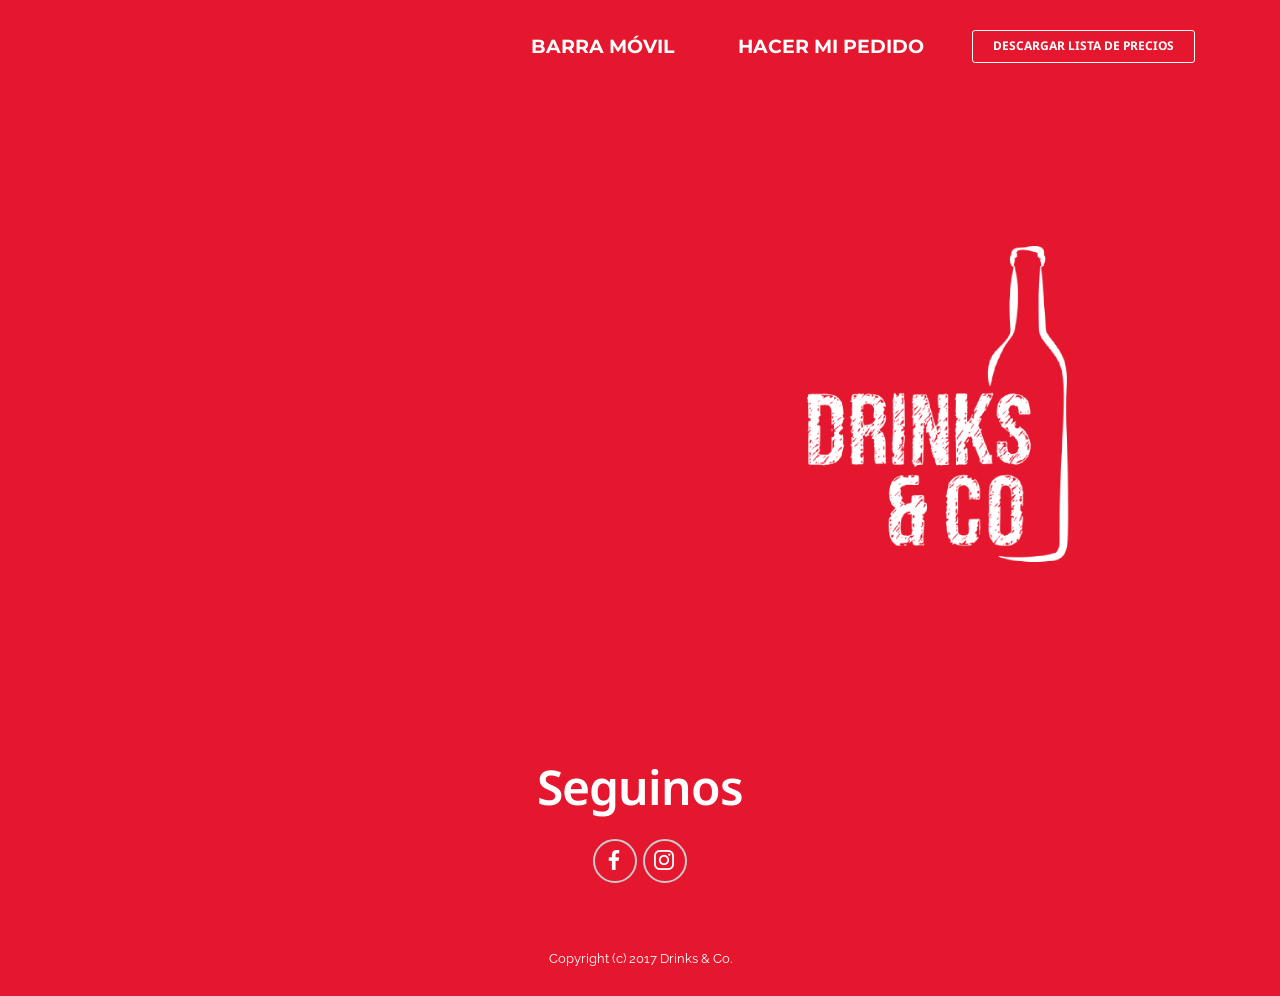
<file: index.html>
<!DOCTYPE html>
<html>
<head>
  <!-- Site made with Mobirise Website Builder v3.12.1, https://mobirise.com -->
  <meta charset="UTF-8">
  <meta http-equiv="X-UA-Compatible" content="IE=edge">
  <meta name="generator" content="Mobirise v3.12.1, mobirise.com">
  <meta name="viewport" content="width=device-width, initial-scale=1">
  <link rel="shortcut icon" href="assets/images/perfil-128x128.png" type="image/x-icon">
  <meta name="description" content="">
  
  <link rel="stylesheet" href="https://fonts.googleapis.com/css?family=Lora:400,700,400italic,700italic&amp;subset=latin">
  <link rel="stylesheet" href="https://fonts.googleapis.com/css?family=Montserrat:400,700">
  <link rel="stylesheet" href="https://fonts.googleapis.com/css?family=Raleway:100,100i,200,200i,300,300i,400,400i,500,500i,600,600i,700,700i,800,800i,900,900i">
  <link rel="stylesheet" href="assets/bootstrap-material-design-font/css/material.css">
  <link rel="stylesheet" href="assets/tether/tether.min.css">
  <link rel="stylesheet" href="assets/bootstrap/css/bootstrap.min.css">
  <link rel="stylesheet" href="assets/dropdown/css/style.css">
  <link rel="stylesheet" href="assets/animate.css/animate.min.css">
  <link rel="stylesheet" href="assets/socicon/css/styles.css">
  <link rel="stylesheet" href="assets/theme/css/style.css">
  <link rel="stylesheet" href="assets/mobirise/css/mbr-additional.css" type="text/css">
  
  
  
</head>
<body>
<section id="ext_menu-0">

    <nav class="navbar navbar-dropdown">
        <div class="container">

            <div class="mbr-table">
                
                <div class="mbr-table-cell">

                    <button class="navbar-toggler pull-xs-right hidden-md-up" type="button" data-toggle="collapse" data-target="#exCollapsingNavbar">
                        <div class="hamburger-icon"></div>
                    </button>

                    <ul class="nav-dropdown collapse pull-xs-right nav navbar-nav navbar-toggleable-sm" id="exCollapsingNavbar"><li class="nav-item"><a class="nav-link link" href="barramovil.html">BARRA MÓVIL</a></li><li class="nav-item"><a class="nav-link link" href="page2.html">HACER MI PEDIDO</a></li><li class="nav-item nav-btn"><a class="nav-link btn btn-white btn-white-outline" href="#top">DESCARGAR LISTA DE PRECIOS</a></li></ul>
                    <button hidden="" class="navbar-toggler navbar-close" type="button" data-toggle="collapse" data-target="#exCollapsingNavbar">
                        <div class="close-icon"></div>
                    </button>

                </div>
            </div>

        </div>
    </nav>

</section>

<section class="engine"><a rel="external" href="https://mobirise.com">Mobirise</a></section><section class="mbr-section mbr-after-navbar" id="msg-box5-2" style="background-color: rgb(229, 23, 46); padding-top: 160px; padding-bottom: 80px;">

    
    <div class="container">
        <div class="row">
            <div class="mbr-table-md-up">

              

              <div class="mbr-table-cell col-md-5 text-xs-center text-md-right content-size">
                  
                  

                  
              </div>


              


              <div class="mbr-table-cell mbr-left-padding-md-up mbr-valign-top col-md-7 image-size" style="width: 52%;">
                  <div class="mbr-figure"><img src="assets/images/perfil-1400x1400.png"></div>
              </div>

            </div>
        </div>
    </div>

</section>

<section class="mbr-section mbr-section-md-padding" id="social-buttons4-7" style="background-color: rgb(229, 23, 46); padding-top: 0px; padding-bottom: 30px;">
    
    <div class="container">
        <div class="row">
            <div class="col-md-8 col-md-offset-2 text-xs-center">
                <h3 class="mbr-section-title display-2">Seguinos</h3>
                <div> <a class="btn btn-social" title="Facebook" target="_blank" href="https://www.facebook.com/DrinksAndCoo/"><i class="socicon socicon-facebook"></i></a>   <a class="btn btn-social" title="Instagram" target="_blank" href="https://instagram.com/drinksandco_ok"><i class="socicon socicon-instagram"></i></a>      </div>
            </div>
        </div>
    </div>
</section>

<footer class="mbr-small-footer mbr-section mbr-section-nopadding" id="footer1-4" style="background-color: rgb(229, 23, 46); padding-top: 1.75rem; padding-bottom: 1.75rem;">
    
    <div class="container">
        <p class="text-xs-center">Copyright (c) 2017 Drinks &amp; Co.</p>
    </div>
</footer>


  <script src="assets/web/assets/jquery/jquery.min.js"></script>
  <script src="assets/tether/tether.min.js"></script>
  <script src="assets/bootstrap/js/bootstrap.min.js"></script>
  <script src="assets/smooth-scroll/smooth-scroll.js"></script>
  <script src="assets/dropdown/js/script.min.js"></script>
  <script src="assets/touch-swipe/jquery.touch-swipe.min.js"></script>
  <script src="assets/viewport-checker/jquery.viewportchecker.js"></script>
  <script src="assets/theme/js/script.js"></script>
  
  
  <input name="animation" type="hidden">
  </body>
</html>
</file>
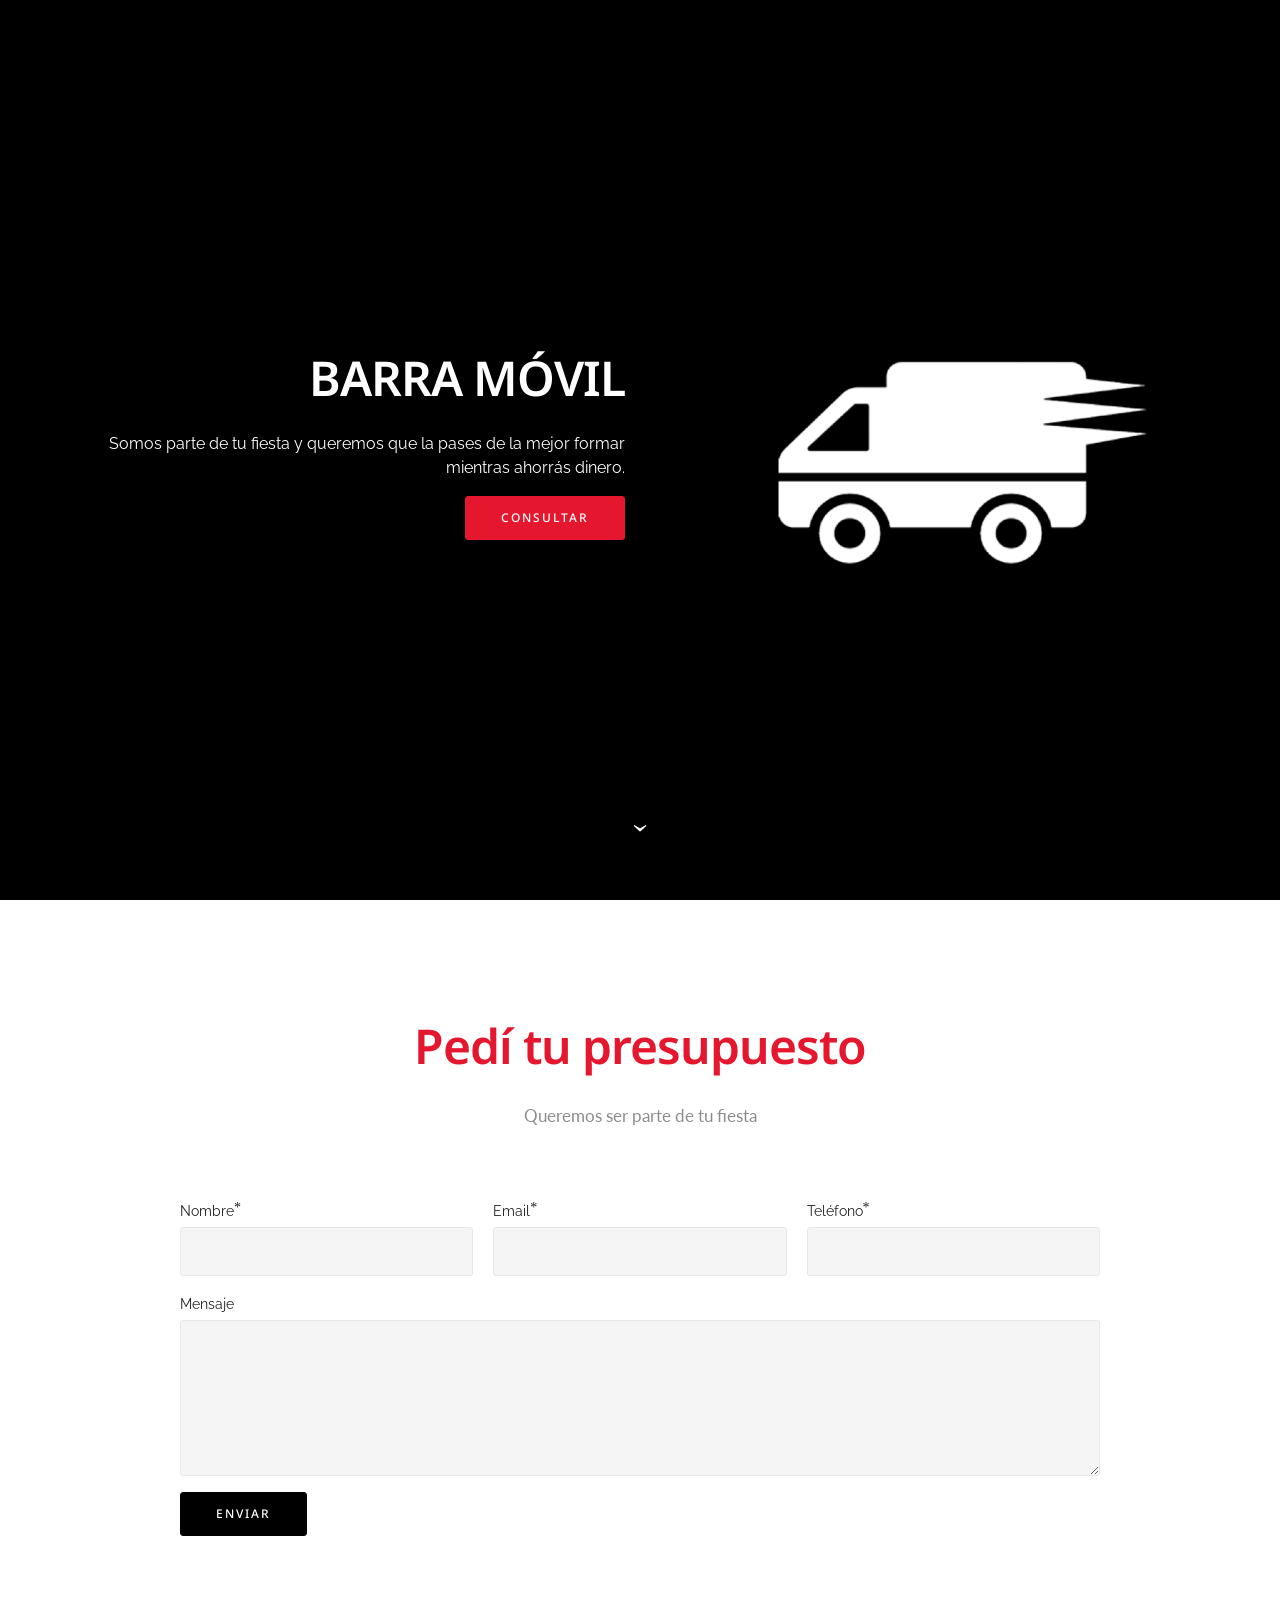
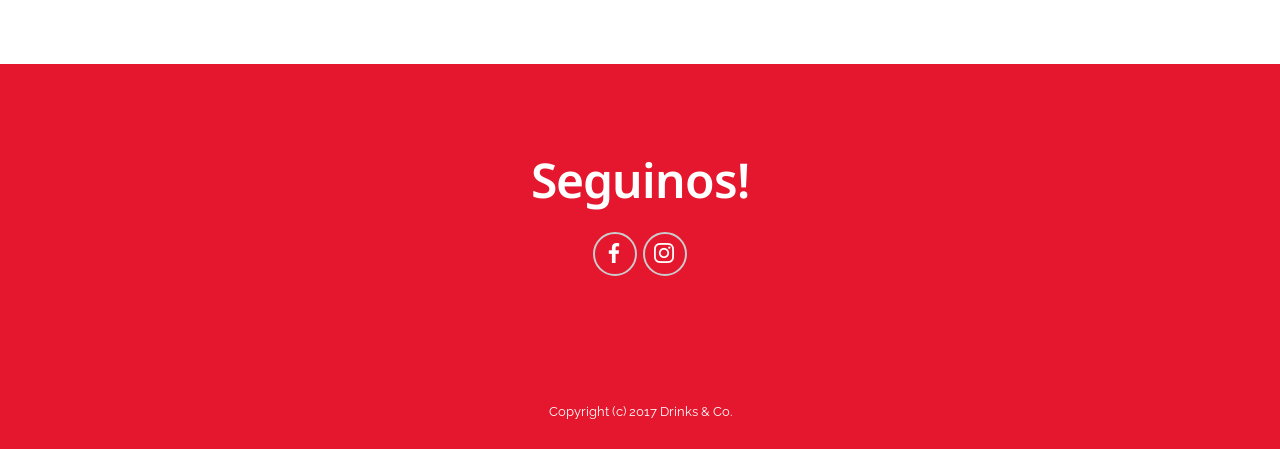
<file: barramovil.html>
<!DOCTYPE html>
<html>
<head>
  <!-- Site made with Mobirise Website Builder v3.12.1, https://mobirise.com -->
  <meta charset="UTF-8">
  <meta http-equiv="X-UA-Compatible" content="IE=edge">
  <meta name="generator" content="Mobirise v3.12.1, mobirise.com">
  <meta name="viewport" content="width=device-width, initial-scale=1">
  <link rel="shortcut icon" href="assets/images/perfil-128x128.png" type="image/x-icon">
  <meta name="description" content="Website Maker Description">
  <title>Website Maker Title</title>
  <link rel="stylesheet" href="https://fonts.googleapis.com/css?family=Lora:400,700,400italic,700italic&amp;subset=latin">
  <link rel="stylesheet" href="https://fonts.googleapis.com/css?family=Montserrat:400,700">
  <link rel="stylesheet" href="https://fonts.googleapis.com/css?family=Raleway:100,100i,200,200i,300,300i,400,400i,500,500i,600,600i,700,700i,800,800i,900,900i">
  <link rel="stylesheet" href="assets/bootstrap-material-design-font/css/material.css">
  <link rel="stylesheet" href="assets/tether/tether.min.css">
  <link rel="stylesheet" href="assets/bootstrap/css/bootstrap.min.css">
  <link rel="stylesheet" href="assets/animate.css/animate.min.css">
  <link rel="stylesheet" href="assets/socicon/css/styles.css">
  <link rel="stylesheet" href="assets/theme/css/style.css">
  <link rel="stylesheet" href="assets/mobirise/css/mbr-additional.css" type="text/css">
  
  
  
</head>
<body>
<section class="mbr-section mbr-section-hero mbr-section-full header2" id="header2-8" style="background-color: rgb(0, 0, 0);">

    

    <div class="mbr-table mbr-table-full">
        <div class="mbr-table-cell">

            <div class="container">
                <div class="mbr-section row">
                    <div class="mbr-table-md-up">
                        
                        
                        

                        <div class="mbr-table-cell col-md-5 content-size text-xs-center text-md-right">

                            <h3 class="mbr-section-title display-2">BARRA MÓVIL</h3>

                            <div class="mbr-section-text">
                                <p>Somos parte de tu fiesta y queremos que la pases de la mejor formar mientras ahorrás dinero.</p>
                            </div>

                            <div class="mbr-section-btn"><a class="btn btn-secondary" href="barramovil.html#form1-9">CONSULTAR</a></div>

                        </div>
                        <div class="mbr-table-cell mbr-valign-top mbr-left-padding-md-up col-md-7 image-size" style="width: 50%;">
                            <div class="mbr-figure"><img src="assets/images/camion-1400x1400.png"></div>
                        </div>

                    </div>
                </div>
            </div>

        </div>
    </div>

    <div class="mbr-arrow mbr-arrow-floating hidden-sm-down" aria-hidden="true"><a href="#form1-9"><i class="mbr-arrow-icon"></i></a></div>

</section>

<section class="engine"><a rel="external" href="https://mobirise.com">Website Builder</a></section><section class="mbr-section" id="form1-9" style="background-color: rgb(255, 255, 255); padding-top: 120px; padding-bottom: 120px;">
    
    <div class="mbr-section mbr-section__container mbr-section__container--middle">
        <div class="container">
            <div class="row">
                <div class="col-xs-12 text-xs-center">
                    <h3 class="mbr-section-title display-2">Pedí tu presupuesto</h3>
                    <small class="mbr-section-subtitle"><br>Queremos ser parte de tu fiesta</small>
                </div>
            </div>
        </div>
    </div>
    <div class="mbr-section mbr-section-nopadding">
        <div class="container">
            <div class="row">
                <div class="col-xs-12 col-lg-10 col-lg-offset-1" data-form-type="formoid">


                    <div data-form-alert="true">
                        <div hidden="" data-form-alert-success="true" class="alert alert-form alert-success text-xs-center">Gracias por comunicarte!</div>
                    </div>


                    <form action="https://mobirise.com/" method="post" data-form-title="Pedí tu presupuesto">

                        <input type="hidden" value="wSNx1QFpue4NTqfH6nACrQKo0cTqSPc9QKmBfu+JcwZmYw3Zav9ctB0DZ8+Yuzjhg2RDUVmFj+tJnfeNX0PfoxKYrwgdTgv6J34V0ehp0uTaXK3aSkx4EmsVOEhzr5t2" data-form-email="true">

                        <div class="row row-sm-offset">

                            <div class="col-xs-12 col-md-4">
                                <div class="form-group">
                                    <label class="form-control-label" for="form1-9-name">Nombre<span class="form-asterisk">*</span></label>
                                    <input type="text" class="form-control" name="name" required="" data-form-field="Name" id="form1-9-name">
                                </div>
                            </div>

                            <div class="col-xs-12 col-md-4">
                                <div class="form-group">
                                    <label class="form-control-label" for="form1-9-email">Email<span class="form-asterisk">*</span></label>
                                    <input type="email" class="form-control" name="email" required="" data-form-field="Email" id="form1-9-email">
                                </div>
                            </div>

                            <div class="col-xs-12 col-md-4">
                                <div class="form-group">
                                    <label class="form-control-label" for="form1-9-phone">Teléfono<span class="form-asterisk">*</span></label>
                                    <input type="tel" class="form-control" name="phone" data-form-field="Phone" id="form1-9-phone">
                                </div>
                            </div>

                        </div>

                        <div class="form-group">
                            <label class="form-control-label" for="form1-9-message">Mensaje</label>
                            <textarea class="form-control" name="message" rows="7" data-form-field="Message" id="form1-9-message"></textarea>
                        </div>

                        <div><button type="submit" class="btn btn-success">ENVIAR</button></div>

                    </form>
                </div>
            </div>
        </div>
    </div>
</section>

<section class="mbr-section mbr-section-md-padding" id="social-buttons4-e" style="background-color: rgb(229, 23, 46); padding-top: 90px; padding-bottom: 90px;">
    
    <div class="container">
        <div class="row">
            <div class="col-md-8 col-md-offset-2 text-xs-center">
                <h3 class="mbr-section-title display-2">Seguinos!</h3>
                <div> <a class="btn btn-social" title="Facebook" target="_blank" href="https://www.facebook.com/DrinksAndCoo/"><i class="socicon socicon-facebook"></i></a>   <a class="btn btn-social" title="Instagram" target="_blank" href="https://instagram.com/drinksandco_ok"><i class="socicon socicon-instagram"></i></a>      </div>
            </div>
        </div>
    </div>
</section>

<footer class="mbr-small-footer mbr-section mbr-section-nopadding" id="footer1-6" style="background-color: rgb(229, 23, 46); padding-top: 1.75rem; padding-bottom: 1.75rem;">
    
    <div class="container">
        <p class="text-xs-center">Copyright (c) 2017 Drinks &amp; Co.</p>
    </div>
</footer>


  <script src="assets/web/assets/jquery/jquery.min.js"></script>
  <script src="assets/tether/tether.min.js"></script>
  <script src="assets/bootstrap/js/bootstrap.min.js"></script>
  <script src="assets/smooth-scroll/smooth-scroll.js"></script>
  <script src="assets/viewport-checker/jquery.viewportchecker.js"></script>
  <script src="assets/theme/js/script.js"></script>
  <script src="assets/formoid/formoid.min.js"></script>
  
  
  <input name="animation" type="hidden">
  </body>
</html>
</file>
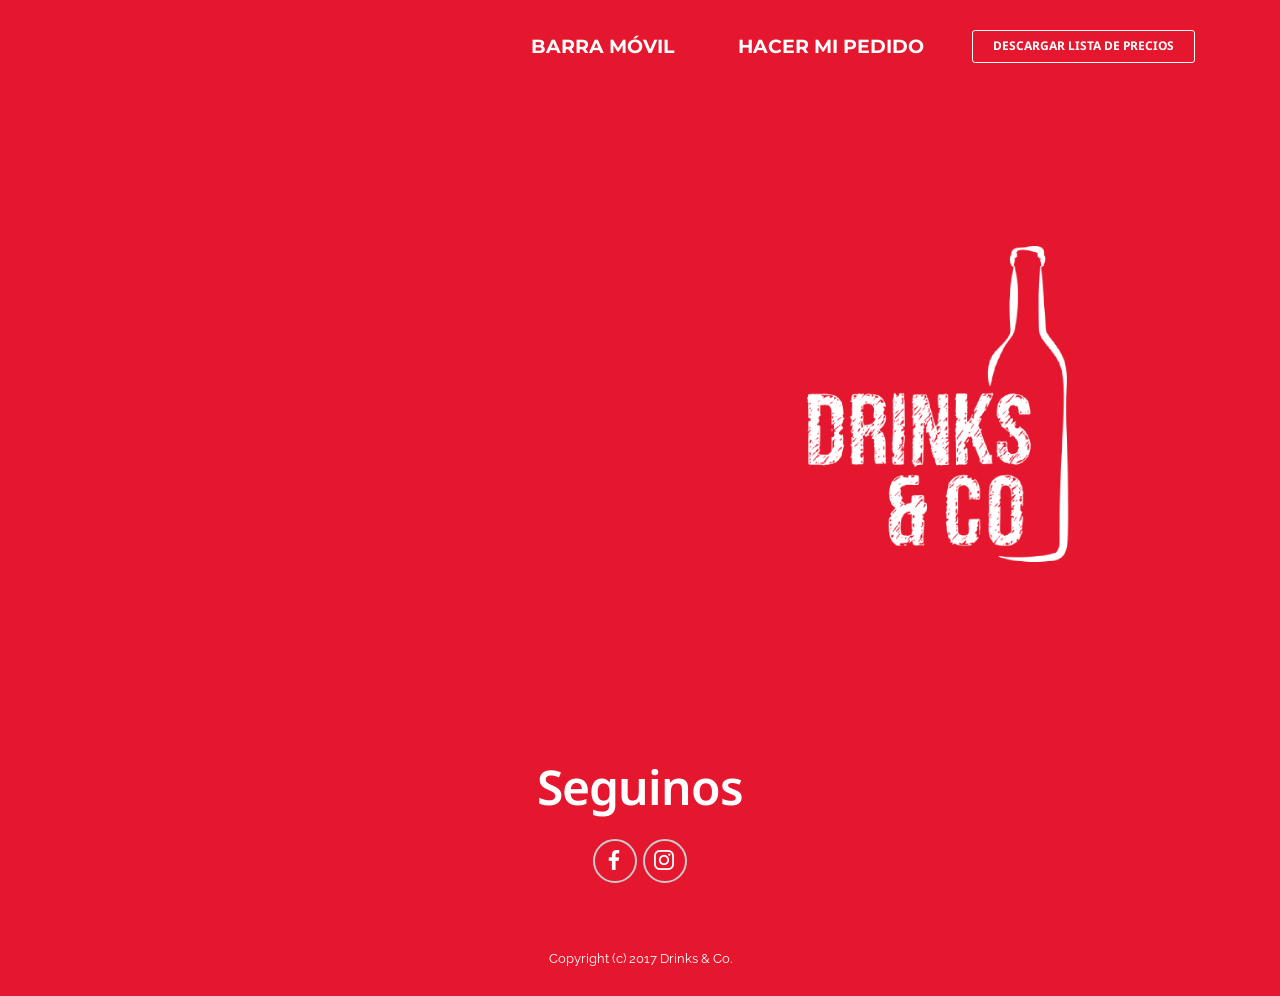
<file: bienvenido.html>
<!DOCTYPE html>
<html>
<head>
  <!-- Site made with Mobirise Website Builder v3.12.1, https://mobirise.com -->
  <meta charset="UTF-8">
  <meta http-equiv="X-UA-Compatible" content="IE=edge">
  <meta name="generator" content="Mobirise v3.12.1, mobirise.com">
  <meta name="viewport" content="width=device-width, initial-scale=1">
  <link rel="shortcut icon" href="assets/images/perfil-128x128.png" type="image/x-icon">
  <meta name="description" content="">
  
  <link rel="stylesheet" href="https://fonts.googleapis.com/css?family=Lora:400,700,400italic,700italic&amp;subset=latin">
  <link rel="stylesheet" href="https://fonts.googleapis.com/css?family=Montserrat:400,700">
  <link rel="stylesheet" href="https://fonts.googleapis.com/css?family=Raleway:100,100i,200,200i,300,300i,400,400i,500,500i,600,600i,700,700i,800,800i,900,900i">
  <link rel="stylesheet" href="assets/bootstrap-material-design-font/css/material.css">
  <link rel="stylesheet" href="assets/tether/tether.min.css">
  <link rel="stylesheet" href="assets/bootstrap/css/bootstrap.min.css">
  <link rel="stylesheet" href="assets/dropdown/css/style.css">
  <link rel="stylesheet" href="assets/animate.css/animate.min.css">
  <link rel="stylesheet" href="assets/socicon/css/styles.css">
  <link rel="stylesheet" href="assets/theme/css/style.css">
  <link rel="stylesheet" href="assets/mobirise/css/mbr-additional.css" type="text/css">
  
  
  
</head>
<body>
<section id="ext_menu-0">

    <nav class="navbar navbar-dropdown">
        <div class="container">

            <div class="mbr-table">
                
                <div class="mbr-table-cell">

                    <button class="navbar-toggler pull-xs-right hidden-md-up" type="button" data-toggle="collapse" data-target="#exCollapsingNavbar">
                        <div class="hamburger-icon"></div>
                    </button>

                    <ul class="nav-dropdown collapse pull-xs-right nav navbar-nav navbar-toggleable-sm" id="exCollapsingNavbar"><li class="nav-item"><a class="nav-link link" href="barramovil.html">BARRA MÓVIL</a></li><li class="nav-item"><a class="nav-link link" href="page2.html">HACER MI PEDIDO</a></li><li class="nav-item nav-btn"><a class="nav-link btn btn-white btn-white-outline" href="#top">DESCARGAR LISTA DE PRECIOS</a></li></ul>
                    <button hidden="" class="navbar-toggler navbar-close" type="button" data-toggle="collapse" data-target="#exCollapsingNavbar">
                        <div class="close-icon"></div>
                    </button>

                </div>
            </div>

        </div>
    </nav>

</section>

<section class="engine"><a rel="external" href="https://mobirise.com">Site Generator</a></section><section class="mbr-section mbr-after-navbar" id="msg-box5-2" style="background-color: rgb(229, 23, 46); padding-top: 160px; padding-bottom: 80px;">

    
    <div class="container">
        <div class="row">
            <div class="mbr-table-md-up">

              

              <div class="mbr-table-cell col-md-5 text-xs-center text-md-right content-size">
                  
                  

                  
              </div>


              


              <div class="mbr-table-cell mbr-left-padding-md-up mbr-valign-top col-md-7 image-size" style="width: 52%;">
                  <div class="mbr-figure"><img src="assets/images/perfil-1400x1400.png"></div>
              </div>

            </div>
        </div>
    </div>

</section>

<section class="mbr-section mbr-section-md-padding" id="social-buttons4-7" style="background-color: rgb(229, 23, 46); padding-top: 0px; padding-bottom: 30px;">
    
    <div class="container">
        <div class="row">
            <div class="col-md-8 col-md-offset-2 text-xs-center">
                <h3 class="mbr-section-title display-2">Seguinos</h3>
                <div> <a class="btn btn-social" title="Facebook" target="_blank" href="https://www.facebook.com/DrinksAndCoo/"><i class="socicon socicon-facebook"></i></a>   <a class="btn btn-social" title="Instagram" target="_blank" href="https://instagram.com/drinksandco_ok"><i class="socicon socicon-instagram"></i></a>      </div>
            </div>
        </div>
    </div>
</section>

<footer class="mbr-small-footer mbr-section mbr-section-nopadding" id="footer1-4" style="background-color: rgb(229, 23, 46); padding-top: 1.75rem; padding-bottom: 1.75rem;">
    
    <div class="container">
        <p class="text-xs-center">Copyright (c) 2017 Drinks &amp; Co.</p>
    </div>
</footer>


  <script src="assets/web/assets/jquery/jquery.min.js"></script>
  <script src="assets/tether/tether.min.js"></script>
  <script src="assets/bootstrap/js/bootstrap.min.js"></script>
  <script src="assets/smooth-scroll/smooth-scroll.js"></script>
  <script src="assets/dropdown/js/script.min.js"></script>
  <script src="assets/touch-swipe/jquery.touch-swipe.min.js"></script>
  <script src="assets/viewport-checker/jquery.viewportchecker.js"></script>
  <script src="assets/theme/js/script.js"></script>
  
  
  <input name="animation" type="hidden">
  </body>
</html>
</file>
<file: assets/bootstrap-material-design-font/css/material.css>
@font-face {
  font-family: 'Material-Design-Icons';
  src: url('../fonts/Material-Design-Icons.eot?3ocs8m');
  src: url('../fonts/Material-Design-Icons.eot?#iefix3ocs8m') format('embedded-opentype'), url('../fonts/Material-Design-Icons.woff?3ocs8m') format('woff'), url('../fonts/Material-Design-Icons.ttf?3ocs8m') format('truetype'), url('../fonts/Material-Design-Icons.svg?3ocs8m#Material-Design-Icons') format('svg');
  font-weight: normal;
  font-style: normal;
}
[class^="mdi-"],
[class*="mdi-"] {
  speak: none;
  display: inline-block;
  font-style: normal;
  font-variant:normal;
  font-weight:normal;
  /*font-size:24px;*/
  line-height:1;
  font-family:'Material-Design-Icons' !important;
  text-rendering: auto;
  
  -webkit-font-smoothing: antialiased;
  -moz-osx-font-smoothing: grayscale;
  -webkit-transform: translate(0, 0);
      -ms-transform: translate(0, 0);
          transform: translate(0, 0);
}
[class^="mdi-"]:before,
[class*="mdi-"]:before {
  display: inline-block;
  speak: none;
  text-decoration: inherit;
}
[class^="mdi-"].pull-left,
[class*="mdi-"].pull-left {
  margin-right: .3em;
}
[class^="mdi-"].pull-right,
[class*="mdi-"].pull-right {
  margin-left: .3em;
}
[class^="mdi-"].mdi-lg:before,
[class*="mdi-"].mdi-lg:before,
[class^="mdi-"].mdi-lg:after,
[class*="mdi-"].mdi-lg:after {
  font-size: 1.33333333em;
  line-height: 0.75em;
  vertical-align: -15%;
}
[class^="mdi-"].mdi-2x:before,
[class*="mdi-"].mdi-2x:before,
[class^="mdi-"].mdi-2x:after,
[class*="mdi-"].mdi-2x:after {
  font-size: 2em;
}
[class^="mdi-"].mdi-3x:before,
[class*="mdi-"].mdi-3x:before,
[class^="mdi-"].mdi-3x:after,
[class*="mdi-"].mdi-3x:after {
  font-size: 3em;
}
[class^="mdi-"].mdi-4x:before,
[class*="mdi-"].mdi-4x:before,
[class^="mdi-"].mdi-4x:after,
[class*="mdi-"].mdi-4x:after {
  font-size: 4em;
}
[class^="mdi-"].mdi-5x:before,
[class*="mdi-"].mdi-5x:before,
[class^="mdi-"].mdi-5x:after,
[class*="mdi-"].mdi-5x:after {
  font-size: 5em;
}
[class^="mdi-device-signal-cellular-"]:after,
[class^="mdi-device-battery-"]:after,
[class^="mdi-device-battery-charging-"]:after,
[class^="mdi-device-signal-cellular-connected-no-internet-"]:after,
[class^="mdi-device-signal-wifi-"]:after,
[class^="mdi-device-signal-wifi-statusbar-not-connected"]:after,
.mdi-device-network-wifi:after {
  opacity: .3;
  position: absolute;
  left: 0;
  top: 0;
  z-index: 1;
  display: inline-block;
  speak: none;
  text-decoration: inherit;
}
[class^="mdi-device-signal-cellular-"]:after {
  content: "\e758";
}
[class^="mdi-device-battery-"]:after {
  content: "\e735";
}
[class^="mdi-device-battery-charging-"]:after {
  content: "\e733";
}
[class^="mdi-device-signal-cellular-connected-no-internet-"]:after {
  content: "\e75d";
}
[class^="mdi-device-signal-wifi-"]:after,
.mdi-device-network-wifi:after {
  content: "\e765";
}
[class^="mdi-device-signal-wifi-statusbasr-not-connected"]:after {
  content: "\e8f7";
}
.mdi-device-signal-cellular-off:after,
.mdi-device-signal-cellular-null:after,
.mdi-device-signal-cellular-no-sim:after,
.mdi-device-signal-wifi-off:after,
.mdi-device-signal-wifi-4-bar:after,
.mdi-device-signal-cellular-4-bar:after,
.mdi-device-battery-alert:after,
.mdi-device-signal-cellular-connected-no-internet-4-bar:after,
.mdi-device-battery-std:after,
.mdi-device-battery-full .mdi-device-battery-unknown:after {
  content: "";
}
.mdi-fw {
  width: 1.28571429em;
  text-align: center;
}
.mdi-ul {
  padding-left: 0;
  margin-left: 2.14285714em;
  list-style-type: none;
}
.mdi-ul > li {
  position: relative;
}
.mdi-li {
  position: absolute;
  left: -2.14285714em;
  width: 2.14285714em;
  top: 0.14285714em;
  text-align: center;
}
.mdi-li.mdi-lg {
  left: -1.85714286em;
}
.mdi-border {
  padding: .2em .25em .15em;
  border: solid 0.08em #eeeeee;
  border-radius: .1em;
}
.mdi-spin {
  -webkit-animation: mdi-spin 2s infinite linear;
  animation: mdi-spin 2s infinite linear;
  -webkit-transform-origin: 50% 50%;
  -ms-transform-origin: 50% 50%;
      transform-origin: 50% 50%;
}
.mdi-pulse {
  -webkit-animation: mdi-spin 1s steps(8) infinite;
  animation: mdi-spin 1s steps(8) infinite;
  -webkit-transform-origin: 50% 50%;
  -ms-transform-origin: 50% 50%;
      transform-origin: 50% 50%;
}
@-webkit-keyframes mdi-spin {
  0% {
    -webkit-transform: rotate(0deg);
    transform: rotate(0deg);
  }
  100% {
    -webkit-transform: rotate(359deg);
    transform: rotate(359deg);
  }
}
@keyframes mdi-spin {
  0% {
    -webkit-transform: rotate(0deg);
    transform: rotate(0deg);
  }
  100% {
    -webkit-transform: rotate(359deg);
    transform: rotate(359deg);
  }
}
.mdi-rotate-90 {
  filter: progid:DXImageTransform.Microsoft.BasicImage(rotation=1);
  -webkit-transform: rotate(90deg);
  -ms-transform: rotate(90deg);
  transform: rotate(90deg);
}
.mdi-rotate-180 {
  filter: progid:DXImageTransform.Microsoft.BasicImage(rotation=2);
  -webkit-transform: rotate(180deg);
  -ms-transform: rotate(180deg);
  transform: rotate(180deg);
}
.mdi-rotate-270 {
  filter: progid:DXImageTransform.Microsoft.BasicImage(rotation=3);
  -webkit-transform: rotate(270deg);
  -ms-transform: rotate(270deg);
  transform: rotate(270deg);
}
.mdi-flip-horizontal {
  filter: progid:DXImageTransform.Microsoft.BasicImage(rotation=0, mirror=1);
  -webkit-transform: scale(-1, 1);
  -ms-transform: scale(-1, 1);
  transform: scale(-1, 1);
}
.mdi-flip-vertical {
  filter: progid:DXImageTransform.Microsoft.BasicImage(rotation=2, mirror=1);
  -webkit-transform: scale(1, -1);
  -ms-transform: scale(1, -1);
  transform: scale(1, -1);
}
:root .mdi-rotate-90,
:root .mdi-rotate-180,
:root .mdi-rotate-270,
:root .mdi-flip-horizontal,
:root .mdi-flip-vertical {
  -webkit-filter: none;
          filter: none;
}
.mdi-stack {
  position: relative;
  display: inline-block;
  width: 2em;
  height: 2em;
  line-height: 2em;
  vertical-align: middle;
}
.mdi-stack-1x,
.mdi-stack-2x {
  position: absolute;
  left: 0;
  width: 100%;
  text-align: center;
}
.mdi-stack-1x {
  line-height: inherit;
}
.mdi-stack-2x {
  font-size: 2em;
}
.mdi-inverse {
  color: #ffffff;
}
/* Start Icons */
.mdi-action-3d-rotation:before {
  content: "\e600";
}
.mdi-action-accessibility:before {
  content: "\e601";
}
.mdi-action-account-balance-wallet:before {
  content: "\e602";
}
.mdi-action-account-balance:before {
  content: "\e603";
}
.mdi-action-account-box:before {
  content: "\e604";
}
.mdi-action-account-child:before {
  content: "\e605";
}
.mdi-action-account-circle:before {
  content: "\e606";
}
.mdi-action-add-shopping-cart:before {
  content: "\e607";
}
.mdi-action-alarm-add:before {
  content: "\e608";
}
.mdi-action-alarm-off:before {
  content: "\e609";
}
.mdi-action-alarm-on:before {
  content: "\e60a";
}
.mdi-action-alarm:before {
  content: "\e60b";
}
.mdi-action-android:before {
  content: "\e60c";
}
.mdi-action-announcement:before {
  content: "\e60d";
}
.mdi-action-aspect-ratio:before {
  content: "\e60e";
}
.mdi-action-assessment:before {
  content: "\e60f";
}
.mdi-action-assignment-ind:before {
  content: "\e610";
}
.mdi-action-assignment-late:before {
  content: "\e611";
}
.mdi-action-assignment-return:before {
  content: "\e612";
}
.mdi-action-assignment-returned:before {
  content: "\e613";
}
.mdi-action-assignment-turned-in:before {
  content: "\e614";
}
.mdi-action-assignment:before {
  content: "\e615";
}
.mdi-action-autorenew:before {
  content: "\e616";
}
.mdi-action-backup:before {
  content: "\e617";
}
.mdi-action-book:before {
  content: "\e618";
}
.mdi-action-bookmark-outline:before {
  content: "\e619";
}
.mdi-action-bookmark:before {
  content: "\e61a";
}
.mdi-action-bug-report:before {
  content: "\e61b";
}
.mdi-action-cached:before {
  content: "\e61c";
}
.mdi-action-check-circle:before {
  content: "\e61d";
}
.mdi-action-class:before {
  content: "\e61e";
}
.mdi-action-credit-card:before {
  content: "\e61f";
}
.mdi-action-dashboard:before {
  content: "\e620";
}
.mdi-action-delete:before {
  content: "\e621";
}
.mdi-action-description:before {
  content: "\e622";
}
.mdi-action-dns:before {
  content: "\e623";
}
.mdi-action-done-all:before {
  content: "\e624";
}
.mdi-action-done:before {
  content: "\e625";
}
.mdi-action-event:before {
  content: "\e626";
}
.mdi-action-exit-to-app:before {
  content: "\e627";
}
.mdi-action-explore:before {
  content: "\e628";
}
.mdi-action-extension:before {
  content: "\e629";
}
.mdi-action-face-unlock:before {
  content: "\e62a";
}
.mdi-action-favorite-outline:before {
  content: "\e62b";
}
.mdi-action-favorite:before {
  content: "\e62c";
}
.mdi-action-find-in-page:before {
  content: "\e62d";
}
.mdi-action-find-replace:before {
  content: "\e62e";
}
.mdi-action-flip-to-back:before {
  content: "\e62f";
}
.mdi-action-flip-to-front:before {
  content: "\e630";
}
.mdi-action-get-app:before {
  content: "\e631";
}
.mdi-action-grade:before {
  content: "\e632";
}
.mdi-action-group-work:before {
  content: "\e633";
}
.mdi-action-help:before {
  content: "\e634";
}
.mdi-action-highlight-remove:before {
  content: "\e635";
}
.mdi-action-history:before {
  content: "\e636";
}
.mdi-action-home:before {
  content: "\e637";
}
.mdi-action-https:before {
  content: "\e638";
}
.mdi-action-info-outline:before {
  content: "\e639";
}
.mdi-action-info:before {
  content: "\e63a";
}
.mdi-action-input:before {
  content: "\e63b";
}
.mdi-action-invert-colors:before {
  content: "\e63c";
}
.mdi-action-label-outline:before {
  content: "\e63d";
}
.mdi-action-label:before {
  content: "\e63e";
}
.mdi-action-language:before {
  content: "\e63f";
}
.mdi-action-launch:before {
  content: "\e640";
}
.mdi-action-list:before {
  content: "\e641";
}
.mdi-action-lock-open:before {
  content: "\e642";
}
.mdi-action-lock-outline:before {
  content: "\e643";
}
.mdi-action-lock:before {
  content: "\e644";
}
.mdi-action-loyalty:before {
  content: "\e645";
}
.mdi-action-markunread-mailbox:before {
  content: "\e646";
}
.mdi-action-note-add:before {
  content: "\e647";
}
.mdi-action-open-in-browser:before {
  content: "\e648";
}
.mdi-action-open-in-new:before {
  content: "\e649";
}
.mdi-action-open-with:before {
  content: "\e64a";
}
.mdi-action-pageview:before {
  content: "\e64b";
}
.mdi-action-payment:before {
  content: "\e64c";
}
.mdi-action-perm-camera-mic:before {
  content: "\e64d";
}
.mdi-action-perm-contact-cal:before {
  content: "\e64e";
}
.mdi-action-perm-data-setting:before {
  content: "\e64f";
}
.mdi-action-perm-device-info:before {
  content: "\e650";
}
.mdi-action-perm-identity:before {
  content: "\e651";
}
.mdi-action-perm-media:before {
  content: "\e652";
}
.mdi-action-perm-phone-msg:before {
  content: "\e653";
}
.mdi-action-perm-scan-wifi:before {
  content: "\e654";
}
.mdi-action-picture-in-picture:before {
  content: "\e655";
}
.mdi-action-polymer:before {
  content: "\e656";
}
.mdi-action-print:before {
  content: "\e657";
}
.mdi-action-query-builder:before {
  content: "\e658";
}
.mdi-action-question-answer:before {
  content: "\e659";
}
.mdi-action-receipt:before {
  content: "\e65a";
}
.mdi-action-redeem:before {
  content: "\e65b";
}
.mdi-action-reorder:before {
  content: "\e65c";
}
.mdi-action-report-problem:before {
  content: "\e65d";
}
.mdi-action-restore:before {
  content: "\e65e";
}
.mdi-action-room:before {
  content: "\e65f";
}
.mdi-action-schedule:before {
  content: "\e660";
}
.mdi-action-search:before {
  content: "\e661";
}
.mdi-action-settings-applications:before {
  content: "\e662";
}
.mdi-action-settings-backup-restore:before {
  content: "\e663";
}
.mdi-action-settings-bluetooth:before {
  content: "\e664";
}
.mdi-action-settings-cell:before {
  content: "\e665";
}
.mdi-action-settings-display:before {
  content: "\e666";
}
.mdi-action-settings-ethernet:before {
  content: "\e667";
}
.mdi-action-settings-input-antenna:before {
  content: "\e668";
}
.mdi-action-settings-input-component:before {
  content: "\e669";
}
.mdi-action-settings-input-composite:before {
  content: "\e66a";
}
.mdi-action-settings-input-hdmi:before {
  content: "\e66b";
}
.mdi-action-settings-input-svideo:before {
  content: "\e66c";
}
.mdi-action-settings-overscan:before {
  content: "\e66d";
}
.mdi-action-settings-phone:before {
  content: "\e66e";
}
.mdi-action-settings-power:before {
  content: "\e66f";
}
.mdi-action-settings-remote:before {
  content: "\e670";
}
.mdi-action-settings-voice:before {
  content: "\e671";
}
.mdi-action-settings:before {
  content: "\e672";
}
.mdi-action-shop-two:before {
  content: "\e673";
}
.mdi-action-shop:before {
  content: "\e674";
}
.mdi-action-shopping-basket:before {
  content: "\e675";
}
.mdi-action-shopping-cart:before {
  content: "\e676";
}
.mdi-action-speaker-notes:before {
  content: "\e677";
}
.mdi-action-spellcheck:before {
  content: "\e678";
}
.mdi-action-star-rate:before {
  content: "\e679";
}
.mdi-action-stars:before {
  content: "\e67a";
}
.mdi-action-store:before {
  content: "\e67b";
}
.mdi-action-subject:before {
  content: "\e67c";
}
.mdi-action-supervisor-account:before {
  content: "\e67d";
}
.mdi-action-swap-horiz:before {
  content: "\e67e";
}
.mdi-action-swap-vert-circle:before {
  content: "\e67f";
}
.mdi-action-swap-vert:before {
  content: "\e680";
}
.mdi-action-system-update-tv:before {
  content: "\e681";
}
.mdi-action-tab-unselected:before {
  content: "\e682";
}
.mdi-action-tab:before {
  content: "\e683";
}
.mdi-action-theaters:before {
  content: "\e684";
}
.mdi-action-thumb-down:before {
  content: "\e685";
}
.mdi-action-thumb-up:before {
  content: "\e686";
}
.mdi-action-thumbs-up-down:before {
  content: "\e687";
}
.mdi-action-toc:before {
  content: "\e688";
}
.mdi-action-today:before {
  content: "\e689";
}
.mdi-action-track-changes:before {
  content: "\e68a";
}
.mdi-action-translate:before {
  content: "\e68b";
}
.mdi-action-trending-down:before {
  content: "\e68c";
}
.mdi-action-trending-neutral:before {
  content: "\e68d";
}
.mdi-action-trending-up:before {
  content: "\e68e";
}
.mdi-action-turned-in-not:before {
  content: "\e68f";
}
.mdi-action-turned-in:before {
  content: "\e690";
}
.mdi-action-verified-user:before {
  content: "\e691";
}
.mdi-action-view-agenda:before {
  content: "\e692";
}
.mdi-action-view-array:before {
  content: "\e693";
}
.mdi-action-view-carousel:before {
  content: "\e694";
}
.mdi-action-view-column:before {
  content: "\e695";
}
.mdi-action-view-day:before {
  content: "\e696";
}
.mdi-action-view-headline:before {
  content: "\e697";
}
.mdi-action-view-list:before {
  content: "\e698";
}
.mdi-action-view-module:before {
  content: "\e699";
}
.mdi-action-view-quilt:before {
  content: "\e69a";
}
.mdi-action-view-stream:before {
  content: "\e69b";
}
.mdi-action-view-week:before {
  content: "\e69c";
}
.mdi-action-visibility-off:before {
  content: "\e69d";
}
.mdi-action-visibility:before {
  content: "\e69e";
}
.mdi-action-wallet-giftcard:before {
  content: "\e69f";
}
.mdi-action-wallet-membership:before {
  content: "\e6a0";
}
.mdi-action-wallet-travel:before {
  content: "\e6a1";
}
.mdi-action-work:before {
  content: "\e6a2";
}
.mdi-alert-error:before {
  content: "\e6a3";
}
.mdi-alert-warning:before {
  content: "\e6a4";
}
.mdi-av-album:before {
  content: "\e6a5";
}
.mdi-av-closed-caption:before {
  content: "\e6a6";
}
.mdi-av-equalizer:before {
  content: "\e6a7";
}
.mdi-av-explicit:before {
  content: "\e6a8";
}
.mdi-av-fast-forward:before {
  content: "\e6a9";
}
.mdi-av-fast-rewind:before {
  content: "\e6aa";
}
.mdi-av-games:before {
  content: "\e6ab";
}
.mdi-av-hearing:before {
  content: "\e6ac";
}
.mdi-av-high-quality:before {
  content: "\e6ad";
}
.mdi-av-loop:before {
  content: "\e6ae";
}
.mdi-av-mic-none:before {
  content: "\e6af";
}
.mdi-av-mic-off:before {
  content: "\e6b0";
}
.mdi-av-mic:before {
  content: "\e6b1";
}
.mdi-av-movie:before {
  content: "\e6b2";
}
.mdi-av-my-library-add:before {
  content: "\e6b3";
}
.mdi-av-my-library-books:before {
  content: "\e6b4";
}
.mdi-av-my-library-music:before {
  content: "\e6b5";
}
.mdi-av-new-releases:before {
  content: "\e6b6";
}
.mdi-av-not-interested:before {
  content: "\e6b7";
}
.mdi-av-pause-circle-fill:before {
  content: "\e6b8";
}
.mdi-av-pause-circle-outline:before {
  content: "\e6b9";
}
.mdi-av-pause:before {
  content: "\e6ba";
}
.mdi-av-play-arrow:before {
  content: "\e6bb";
}
.mdi-av-play-circle-fill:before {
  content: "\e6bc";
}
.mdi-av-play-circle-outline:before {
  content: "\e6bd";
}
.mdi-av-play-shopping-bag:before {
  content: "\e6be";
}
.mdi-av-playlist-add:before {
  content: "\e6bf";
}
.mdi-av-queue-music:before {
  content: "\e6c0";
}
.mdi-av-queue:before {
  content: "\e6c1";
}
.mdi-av-radio:before {
  content: "\e6c2";
}
.mdi-av-recent-actors:before {
  content: "\e6c3";
}
.mdi-av-repeat-one:before {
  content: "\e6c4";
}
.mdi-av-repeat:before {
  content: "\e6c5";
}
.mdi-av-replay:before {
  content: "\e6c6";
}
.mdi-av-shuffle:before {
  content: "\e6c7";
}
.mdi-av-skip-next:before {
  content: "\e6c8";
}
.mdi-av-skip-previous:before {
  content: "\e6c9";
}
.mdi-av-snooze:before {
  content: "\e6ca";
}
.mdi-av-stop:before {
  content: "\e6cb";
}
.mdi-av-subtitles:before {
  content: "\e6cc";
}
.mdi-av-surround-sound:before {
  content: "\e6cd";
}
.mdi-av-timer:before {
  content: "\e6ce";
}
.mdi-av-video-collection:before {
  content: "\e6cf";
}
.mdi-av-videocam-off:before {
  content: "\e6d0";
}
.mdi-av-videocam:before {
  content: "\e6d1";
}
.mdi-av-volume-down:before {
  content: "\e6d2";
}
.mdi-av-volume-mute:before {
  content: "\e6d3";
}
.mdi-av-volume-off:before {
  content: "\e6d4";
}
.mdi-av-volume-up:before {
  content: "\e6d5";
}
.mdi-av-web:before {
  content: "\e6d6";
}
.mdi-communication-business:before {
  content: "\e6d7";
}
.mdi-communication-call-end:before {
  content: "\e6d8";
}
.mdi-communication-call-made:before {
  content: "\e6d9";
}
.mdi-communication-call-merge:before {
  content: "\e6da";
}
.mdi-communication-call-missed:before {
  content: "\e6db";
}
.mdi-communication-call-received:before {
  content: "\e6dc";
}
.mdi-communication-call-split:before {
  content: "\e6dd";
}
.mdi-communication-call:before {
  content: "\e6de";
}
.mdi-communication-chat:before {
  content: "\e6df";
}
.mdi-communication-clear-all:before {
  content: "\e6e0";
}
.mdi-communication-comment:before {
  content: "\e6e1";
}
.mdi-communication-contacts:before {
  content: "\e6e2";
}
.mdi-communication-dialer-sip:before {
  content: "\e6e3";
}
.mdi-communication-dialpad:before {
  content: "\e6e4";
}
.mdi-communication-dnd-on:before {
  content: "\e6e5";
}
.mdi-communication-email:before {
  content: "\e6e6";
}
.mdi-communication-forum:before {
  content: "\e6e7";
}
.mdi-communication-import-export:before {
  content: "\e6e8";
}
.mdi-communication-invert-colors-off:before {
  content: "\e6e9";
}
.mdi-communication-invert-colors-on:before {
  content: "\e6ea";
}
.mdi-communication-live-help:before {
  content: "\e6eb";
}
.mdi-communication-location-off:before {
  content: "\e6ec";
}
.mdi-communication-location-on:before {
  content: "\e6ed";
}
.mdi-communication-message:before {
  content: "\e6ee";
}
.mdi-communication-messenger:before {
  content: "\e6ef";
}
.mdi-communication-no-sim:before {
  content: "\e6f0";
}
.mdi-communication-phone:before {
  content: "\e6f1";
}
.mdi-communication-portable-wifi-off:before {
  content: "\e6f2";
}
.mdi-communication-quick-contacts-dialer:before {
  content: "\e6f3";
}
.mdi-communication-quick-contacts-mail:before {
  content: "\e6f4";
}
.mdi-communication-ring-volume:before {
  content: "\e6f5";
}
.mdi-communication-stay-current-landscape:before {
  content: "\e6f6";
}
.mdi-communication-stay-current-portrait:before {
  content: "\e6f7";
}
.mdi-communication-stay-primary-landscape:before {
  content: "\e6f8";
}
.mdi-communication-stay-primary-portrait:before {
  content: "\e6f9";
}
.mdi-communication-swap-calls:before {
  content: "\e6fa";
}
.mdi-communication-textsms:before {
  content: "\e6fb";
}
.mdi-communication-voicemail:before {
  content: "\e6fc";
}
.mdi-communication-vpn-key:before {
  content: "\e6fd";
}
.mdi-content-add-box:before {
  content: "\e6fe";
}
.mdi-content-add-circle-outline:before {
  content: "\e6ff";
}
.mdi-content-add-circle:before {
  content: "\e700";
}
.mdi-content-add:before {
  content: "\e701";
}
.mdi-content-archive:before {
  content: "\e702";
}
.mdi-content-backspace:before {
  content: "\e703";
}
.mdi-content-block:before {
  content: "\e704";
}
.mdi-content-clear:before {
  content: "\e705";
}
.mdi-content-content-copy:before {
  content: "\e706";
}
.mdi-content-content-cut:before {
  content: "\e707";
}
.mdi-content-content-paste:before {
  content: "\e708";
}
.mdi-content-create:before {
  content: "\e709";
}
.mdi-content-drafts:before {
  content: "\e70a";
}
.mdi-content-filter-list:before {
  content: "\e70b";
}
.mdi-content-flag:before {
  content: "\e70c";
}
.mdi-content-forward:before {
  content: "\e70d";
}
.mdi-content-gesture:before {
  content: "\e70e";
}
.mdi-content-inbox:before {
  content: "\e70f";
}
.mdi-content-link:before {
  content: "\e710";
}
.mdi-content-mail:before {
  content: "\e711";
}
.mdi-content-markunread:before {
  content: "\e712";
}
.mdi-content-redo:before {
  content: "\e713";
}
.mdi-content-remove-circle-outline:before {
  content: "\e714";
}
.mdi-content-remove-circle:before {
  content: "\e715";
}
.mdi-content-remove:before {
  content: "\e716";
}
.mdi-content-reply-all:before {
  content: "\e717";
}
.mdi-content-reply:before {
  content: "\e718";
}
.mdi-content-report:before {
  content: "\e719";
}
.mdi-content-save:before {
  content: "\e71a";
}
.mdi-content-select-all:before {
  content: "\e71b";
}
.mdi-content-send:before {
  content: "\e71c";
}
.mdi-content-sort:before {
  content: "\e71d";
}
.mdi-content-text-format:before {
  content: "\e71e";
}
.mdi-content-undo:before {
  content: "\e71f";
}
.mdi-editor-attach-file:before {
  content: "\e776";
}
.mdi-editor-attach-money:before {
  content: "\e777";
}
.mdi-editor-border-all:before {
  content: "\e778";
}
.mdi-editor-border-bottom:before {
  content: "\e779";
}
.mdi-editor-border-clear:before {
  content: "\e77a";
}
.mdi-editor-border-color:before {
  content: "\e77b";
}
.mdi-editor-border-horizontal:before {
  content: "\e77c";
}
.mdi-editor-border-inner:before {
  content: "\e77d";
}
.mdi-editor-border-left:before {
  content: "\e77e";
}
.mdi-editor-border-outer:before {
  content: "\e77f";
}
.mdi-editor-border-right:before {
  content: "\e780";
}
.mdi-editor-border-style:before {
  content: "\e781";
}
.mdi-editor-border-top:before {
  content: "\e782";
}
.mdi-editor-border-vertical:before {
  content: "\e783";
}
.mdi-editor-format-align-center:before {
  content: "\e784";
}
.mdi-editor-format-align-justify:before {
  content: "\e785";
}
.mdi-editor-format-align-left:before {
  content: "\e786";
}
.mdi-editor-format-align-right:before {
  content: "\e787";
}
.mdi-editor-format-bold:before {
  content: "\e788";
}
.mdi-editor-format-clear:before {
  content: "\e789";
}
.mdi-editor-format-color-fill:before {
  content: "\e78a";
}
.mdi-editor-format-color-reset:before {
  content: "\e78b";
}
.mdi-editor-format-color-text:before {
  content: "\e78c";
}
.mdi-editor-format-indent-decrease:before {
  content: "\e78d";
}
.mdi-editor-format-indent-increase:before {
  content: "\e78e";
}
.mdi-editor-format-italic:before {
  content: "\e78f";
}
.mdi-editor-format-line-spacing:before {
  content: "\e790";
}
.mdi-editor-format-list-bulleted:before {
  content: "\e791";
}
.mdi-editor-format-list-numbered:before {
  content: "\e792";
}
.mdi-editor-format-paint:before {
  content: "\e793";
}
.mdi-editor-format-quote:before {
  content: "\e794";
}
.mdi-editor-format-size:before {
  content: "\e795";
}
.mdi-editor-format-strikethrough:before {
  content: "\e796";
}
.mdi-editor-format-textdirection-l-to-r:before {
  content: "\e797";
}
.mdi-editor-format-textdirection-r-to-l:before {
  content: "\e798";
}
.mdi-editor-format-underline:before {
  content: "\e799";
}
.mdi-editor-functions:before {
  content: "\e79a";
}
.mdi-editor-insert-chart:before {
  content: "\e79b";
}
.mdi-editor-insert-comment:before {
  content: "\e79c";
}
.mdi-editor-insert-drive-file:before {
  content: "\e79d";
}
.mdi-editor-insert-emoticon:before {
  content: "\e79e";
}
.mdi-editor-insert-invitation:before {
  content: "\e79f";
}
.mdi-editor-insert-link:before {
  content: "\e7a0";
}
.mdi-editor-insert-photo:before {
  content: "\e7a1";
}
.mdi-editor-merge-type:before {
  content: "\e7a2";
}
.mdi-editor-mode-comment:before {
  content: "\e7a3";
}
.mdi-editor-mode-edit:before {
  content: "\e7a4";
}
.mdi-editor-publish:before {
  content: "\e7a5";
}
.mdi-editor-vertical-align-bottom:before {
  content: "\e7a6";
}
.mdi-editor-vertical-align-center:before {
  content: "\e7a7";
}
.mdi-editor-vertical-align-top:before {
  content: "\e7a8";
}
.mdi-editor-wrap-text:before {
  content: "\e7a9";
}
.mdi-file-attachment:before {
  content: "\e7aa";
}
.mdi-file-cloud-circle:before {
  content: "\e7ab";
}
.mdi-file-cloud-done:before {
  content: "\e7ac";
}
.mdi-file-cloud-download:before {
  content: "\e7ad";
}
.mdi-file-cloud-off:before {
  content: "\e7ae";
}
.mdi-file-cloud-queue:before {
  content: "\e7af";
}
.mdi-file-cloud-upload:before {
  content: "\e7b0";
}
.mdi-file-cloud:before {
  content: "\e7b1";
}
.mdi-file-file-download:before {
  content: "\e7b2";
}
.mdi-file-file-upload:before {
  content: "\e7b3";
}
.mdi-file-folder-open:before {
  content: "\e7b4";
}
.mdi-file-folder-shared:before {
  content: "\e7b5";
}
.mdi-file-folder:before {
  content: "\e7b6";
}
.mdi-device-access-alarm:before {
  content: "\e720";
}
.mdi-device-access-alarms:before {
  content: "\e721";
}
.mdi-device-access-time:before {
  content: "\e722";
}
.mdi-device-add-alarm:before {
  content: "\e723";
}
.mdi-device-airplanemode-off:before {
  content: "\e724";
}
.mdi-device-airplanemode-on:before {
  content: "\e725";
}
.mdi-device-battery-20:before {
  content: "\e726";
}
.mdi-device-battery-30:before {
  content: "\e727";
}
.mdi-device-battery-50:before {
  content: "\e728";
}
.mdi-device-battery-60:before {
  content: "\e729";
}
.mdi-device-battery-80:before {
  content: "\e72a";
}
.mdi-device-battery-90:before {
  content: "\e72b";
}
.mdi-device-battery-alert:before {
  content: "\e72c";
}
.mdi-device-battery-charging-20:before {
  content: "\e72d";
}
.mdi-device-battery-charging-30:before {
  content: "\e72e";
}
.mdi-device-battery-charging-50:before {
  content: "\e72f";
}
.mdi-device-battery-charging-60:before {
  content: "\e730";
}
.mdi-device-battery-charging-80:before {
  content: "\e731";
}
.mdi-device-battery-charging-90:before {
  content: "\e732";
}
.mdi-device-battery-charging-full:before {
  content: "\e733";
}
.mdi-device-battery-full:before {
  content: "\e734";
}
.mdi-device-battery-std:before {
  content: "\e735";
}
.mdi-device-battery-unknown:before {
  content: "\e736";
}
.mdi-device-bluetooth-connected:before {
  content: "\e737";
}
.mdi-device-bluetooth-disabled:before {
  content: "\e738";
}
.mdi-device-bluetooth-searching:before {
  content: "\e739";
}
.mdi-device-bluetooth:before {
  content: "\e73a";
}
.mdi-device-brightness-auto:before {
  content: "\e73b";
}
.mdi-device-brightness-high:before {
  content: "\e73c";
}
.mdi-device-brightness-low:before {
  content: "\e73d";
}
.mdi-device-brightness-medium:before {
  content: "\e73e";
}
.mdi-device-data-usage:before {
  content: "\e73f";
}
.mdi-device-developer-mode:before {
  content: "\e740";
}
.mdi-device-devices:before {
  content: "\e741";
}
.mdi-device-dvr:before {
  content: "\e742";
}
.mdi-device-gps-fixed:before {
  content: "\e743";
}
.mdi-device-gps-not-fixed:before {
  content: "\e744";
}
.mdi-device-gps-off:before {
  content: "\e745";
}
.mdi-device-location-disabled:before {
  content: "\e746";
}
.mdi-device-location-searching:before {
  content: "\e747";
}
.mdi-device-multitrack-audio:before {
  content: "\e748";
}
.mdi-device-network-cell:before {
  content: "\e749";
}
.mdi-device-network-wifi:before {
  content: "\e74a";
}
.mdi-device-nfc:before {
  content: "\e74b";
}
.mdi-device-now-wallpaper:before {
  content: "\e74c";
}
.mdi-device-now-widgets:before {
  content: "\e74d";
}
.mdi-device-screen-lock-landscape:before {
  content: "\e74e";
}
.mdi-device-screen-lock-portrait:before {
  content: "\e74f";
}
.mdi-device-screen-lock-rotation:before {
  content: "\e750";
}
.mdi-device-screen-rotation:before {
  content: "\e751";
}
.mdi-device-sd-storage:before {
  content: "\e752";
}
.mdi-device-settings-system-daydream:before {
  content: "\e753";
}
.mdi-device-signal-cellular-0-bar:before {
  content: "\e754";
}
.mdi-device-signal-cellular-1-bar:before {
  content: "\e755";
}
.mdi-device-signal-cellular-2-bar:before {
  content: "\e756";
}
.mdi-device-signal-cellular-3-bar:before {
  content: "\e757";
}
.mdi-device-signal-cellular-4-bar:before {
  content: "\e758";
}
.mdi-signal-wifi-statusbar-connected-no-internet-after:before {
  content: "\e8f6";
}
.mdi-device-signal-cellular-connected-no-internet-0-bar:before {
  content: "\e759";
}
.mdi-device-signal-cellular-connected-no-internet-1-bar:before {
  content: "\e75a";
}
.mdi-device-signal-cellular-connected-no-internet-2-bar:before {
  content: "\e75b";
}
.mdi-device-signal-cellular-connected-no-internet-3-bar:before {
  content: "\e75c";
}
.mdi-device-signal-cellular-connected-no-internet-4-bar:before {
  content: "\e75d";
}
.mdi-device-signal-cellular-no-sim:before {
  content: "\e75e";
}
.mdi-device-signal-cellular-null:before {
  content: "\e75f";
}
.mdi-device-signal-cellular-off:before {
  content: "\e760";
}
.mdi-device-signal-wifi-0-bar:before {
  content: "\e761";
}
.mdi-device-signal-wifi-1-bar:before {
  content: "\e762";
}
.mdi-device-signal-wifi-2-bar:before {
  content: "\e763";
}
.mdi-device-signal-wifi-3-bar:before {
  content: "\e764";
}
.mdi-device-signal-wifi-4-bar:before {
  content: "\e765";
}
.mdi-device-signal-wifi-off:before {
  content: "\e766";
}
.mdi-device-signal-wifi-statusbar-1-bar:before {
  content: "\e767";
}
.mdi-device-signal-wifi-statusbar-2-bar:before {
  content: "\e768";
}
.mdi-device-signal-wifi-statusbar-3-bar:before {
  content: "\e769";
}
.mdi-device-signal-wifi-statusbar-4-bar:before {
  content: "\e76a";
}
.mdi-device-signal-wifi-statusbar-connected-no-internet-:before {
  content: "\e76b";
}
.mdi-device-signal-wifi-statusbar-connected-no-internet:before {
  content: "\e76f";
}
.mdi-device-signal-wifi-statusbar-connected-no-internet-2:before {
  content: "\e76c";
}
.mdi-device-signal-wifi-statusbar-connected-no-internet-3:before {
  content: "\e76d";
}
.mdi-device-signal-wifi-statusbar-connected-no-internet-4:before {
  content: "\e76e";
}
.mdi-signal-wifi-statusbar-not-connected-after:before {
  content: "\e8f7";
}
.mdi-device-signal-wifi-statusbar-not-connected:before {
  content: "\e770";
}
.mdi-device-signal-wifi-statusbar-null:before {
  content: "\e771";
}
.mdi-device-storage:before {
  content: "\e772";
}
.mdi-device-usb:before {
  content: "\e773";
}
.mdi-device-wifi-lock:before {
  content: "\e774";
}
.mdi-device-wifi-tethering:before {
  content: "\e775";
}
.mdi-hardware-cast-connected:before {
  content: "\e7b7";
}
.mdi-hardware-cast:before {
  content: "\e7b8";
}
.mdi-hardware-computer:before {
  content: "\e7b9";
}
.mdi-hardware-desktop-mac:before {
  content: "\e7ba";
}
.mdi-hardware-desktop-windows:before {
  content: "\e7bb";
}
.mdi-hardware-dock:before {
  content: "\e7bc";
}
.mdi-hardware-gamepad:before {
  content: "\e7bd";
}
.mdi-hardware-headset-mic:before {
  content: "\e7be";
}
.mdi-hardware-headset:before {
  content: "\e7bf";
}
.mdi-hardware-keyboard-alt:before {
  content: "\e7c0";
}
.mdi-hardware-keyboard-arrow-down:before {
  content: "\e7c1";
}
.mdi-hardware-keyboard-arrow-left:before {
  content: "\e7c2";
}
.mdi-hardware-keyboard-arrow-right:before {
  content: "\e7c3";
}
.mdi-hardware-keyboard-arrow-up:before {
  content: "\e7c4";
}
.mdi-hardware-keyboard-backspace:before {
  content: "\e7c5";
}
.mdi-hardware-keyboard-capslock:before {
  content: "\e7c6";
}
.mdi-hardware-keyboard-control:before {
  content: "\e7c7";
}
.mdi-hardware-keyboard-hide:before {
  content: "\e7c8";
}
.mdi-hardware-keyboard-return:before {
  content: "\e7c9";
}
.mdi-hardware-keyboard-tab:before {
  content: "\e7ca";
}
.mdi-hardware-keyboard-voice:before {
  content: "\e7cb";
}
.mdi-hardware-keyboard:before {
  content: "\e7cc";
}
.mdi-hardware-laptop-chromebook:before {
  content: "\e7cd";
}
.mdi-hardware-laptop-mac:before {
  content: "\e7ce";
}
.mdi-hardware-laptop-windows:before {
  content: "\e7cf";
}
.mdi-hardware-laptop:before {
  content: "\e7d0";
}
.mdi-hardware-memory:before {
  content: "\e7d1";
}
.mdi-hardware-mouse:before {
  content: "\e7d2";
}
.mdi-hardware-phone-android:before {
  content: "\e7d3";
}
.mdi-hardware-phone-iphone:before {
  content: "\e7d4";
}
.mdi-hardware-phonelink-off:before {
  content: "\e7d5";
}
.mdi-hardware-phonelink:before {
  content: "\e7d6";
}
.mdi-hardware-security:before {
  content: "\e7d7";
}
.mdi-hardware-sim-card:before {
  content: "\e7d8";
}
.mdi-hardware-smartphone:before {
  content: "\e7d9";
}
.mdi-hardware-speaker:before {
  content: "\e7da";
}
.mdi-hardware-tablet-android:before {
  content: "\e7db";
}
.mdi-hardware-tablet-mac:before {
  content: "\e7dc";
}
.mdi-hardware-tablet:before {
  content: "\e7dd";
}
.mdi-hardware-tv:before {
  content: "\e7de";
}
.mdi-hardware-watch:before {
  content: "\e7df";
}
.mdi-image-add-to-photos:before {
  content: "\e7e0";
}
.mdi-image-adjust:before {
  content: "\e7e1";
}
.mdi-image-assistant-photo:before {
  content: "\e7e2";
}
.mdi-image-audiotrack:before {
  content: "\e7e3";
}
.mdi-image-blur-circular:before {
  content: "\e7e4";
}
.mdi-image-blur-linear:before {
  content: "\e7e5";
}
.mdi-image-blur-off:before {
  content: "\e7e6";
}
.mdi-image-blur-on:before {
  content: "\e7e7";
}
.mdi-image-brightness-1:before {
  content: "\e7e8";
}
.mdi-image-brightness-2:before {
  content: "\e7e9";
}
.mdi-image-brightness-3:before {
  content: "\e7ea";
}
.mdi-image-brightness-4:before {
  content: "\e7eb";
}
.mdi-image-brightness-5:before {
  content: "\e7ec";
}
.mdi-image-brightness-6:before {
  content: "\e7ed";
}
.mdi-image-brightness-7:before {
  content: "\e7ee";
}
.mdi-image-brush:before {
  content: "\e7ef";
}
.mdi-image-camera-alt:before {
  content: "\e7f0";
}
.mdi-image-camera-front:before {
  content: "\e7f1";
}
.mdi-image-camera-rear:before {
  content: "\e7f2";
}
.mdi-image-camera-roll:before {
  content: "\e7f3";
}
.mdi-image-camera:before {
  content: "\e7f4";
}
.mdi-image-center-focus-strong:before {
  content: "\e7f5";
}
.mdi-image-center-focus-weak:before {
  content: "\e7f6";
}
.mdi-image-collections:before {
  content: "\e7f7";
}
.mdi-image-color-lens:before {
  content: "\e7f8";
}
.mdi-image-colorize:before {
  content: "\e7f9";
}
.mdi-image-compare:before {
  content: "\e7fa";
}
.mdi-image-control-point-duplicate:before {
  content: "\e7fb";
}
.mdi-image-control-point:before {
  content: "\e7fc";
}
.mdi-image-crop-3-2:before {
  content: "\e7fd";
}
.mdi-image-crop-5-4:before {
  content: "\e7fe";
}
.mdi-image-crop-7-5:before {
  content: "\e7ff";
}
.mdi-image-crop-16-9:before {
  content: "\e800";
}
.mdi-image-crop-din:before {
  content: "\e801";
}
.mdi-image-crop-free:before {
  content: "\e802";
}
.mdi-image-crop-landscape:before {
  content: "\e803";
}
.mdi-image-crop-original:before {
  content: "\e804";
}
.mdi-image-crop-portrait:before {
  content: "\e805";
}
.mdi-image-crop-square:before {
  content: "\e806";
}
.mdi-image-crop:before {
  content: "\e807";
}
.mdi-image-dehaze:before {
  content: "\e808";
}
.mdi-image-details:before {
  content: "\e809";
}
.mdi-image-edit:before {
  content: "\e80a";
}
.mdi-image-exposure-minus-1:before {
  content: "\e80b";
}
.mdi-image-exposure-minus-2:before {
  content: "\e80c";
}
.mdi-image-exposure-plus-1:before {
  content: "\e80d";
}
.mdi-image-exposure-plus-2:before {
  content: "\e80e";
}
.mdi-image-exposure-zero:before {
  content: "\e80f";
}
.mdi-image-exposure:before {
  content: "\e810";
}
.mdi-image-filter-1:before {
  content: "\e811";
}
.mdi-image-filter-2:before {
  content: "\e812";
}
.mdi-image-filter-3:before {
  content: "\e813";
}
.mdi-image-filter-4:before {
  content: "\e814";
}
.mdi-image-filter-5:before {
  content: "\e815";
}
.mdi-image-filter-6:before {
  content: "\e816";
}
.mdi-image-filter-7:before {
  content: "\e817";
}
.mdi-image-filter-8:before {
  content: "\e818";
}
.mdi-image-filter-9-plus:before {
  content: "\e819";
}
.mdi-image-filter-9:before {
  content: "\e81a";
}
.mdi-image-filter-b-and-w:before {
  content: "\e81b";
}
.mdi-image-filter-center-focus:before {
  content: "\e81c";
}
.mdi-image-filter-drama:before {
  content: "\e81d";
}
.mdi-image-filter-frames:before {
  content: "\e81e";
}
.mdi-image-filter-hdr:before {
  content: "\e81f";
}
.mdi-image-filter-none:before {
  content: "\e820";
}
.mdi-image-filter-tilt-shift:before {
  content: "\e821";
}
.mdi-image-filter-vintage:before {
  content: "\e822";
}
.mdi-image-filter:before {
  content: "\e823";
}
.mdi-image-flare:before {
  content: "\e824";
}
.mdi-image-flash-auto:before {
  content: "\e825";
}
.mdi-image-flash-off:before {
  content: "\e826";
}
.mdi-image-flash-on:before {
  content: "\e827";
}
.mdi-image-flip:before {
  content: "\e828";
}
.mdi-image-gradient:before {
  content: "\e829";
}
.mdi-image-grain:before {
  content: "\e82a";
}
.mdi-image-grid-off:before {
  content: "\e82b";
}
.mdi-image-grid-on:before {
  content: "\e82c";
}
.mdi-image-hdr-off:before {
  content: "\e82d";
}
.mdi-image-hdr-on:before {
  content: "\e82e";
}
.mdi-image-hdr-strong:before {
  content: "\e82f";
}
.mdi-image-hdr-weak:before {
  content: "\e830";
}
.mdi-image-healing:before {
  content: "\e831";
}
.mdi-image-image-aspect-ratio:before {
  content: "\e832";
}
.mdi-image-image:before {
  content: "\e833";
}
.mdi-image-iso:before {
  content: "\e834";
}
.mdi-image-landscape:before {
  content: "\e835";
}
.mdi-image-leak-add:before {
  content: "\e836";
}
.mdi-image-leak-remove:before {
  content: "\e837";
}
.mdi-image-lens:before {
  content: "\e838";
}
.mdi-image-looks-3:before {
  content: "\e839";
}
.mdi-image-looks-4:before {
  content: "\e83a";
}
.mdi-image-looks-5:before {
  content: "\e83b";
}
.mdi-image-looks-6:before {
  content: "\e83c";
}
.mdi-image-looks-one:before {
  content: "\e83d";
}
.mdi-image-looks-two:before {
  content: "\e83e";
}
.mdi-image-looks:before {
  content: "\e83f";
}
.mdi-image-loupe:before {
  content: "\e840";
}
.mdi-image-movie-creation:before {
  content: "\e841";
}
.mdi-image-nature-people:before {
  content: "\e842";
}
.mdi-image-nature:before {
  content: "\e843";
}
.mdi-image-navigate-before:before {
  content: "\e844";
}
.mdi-image-navigate-next:before {
  content: "\e845";
}
.mdi-image-palette:before {
  content: "\e846";
}
.mdi-image-panorama-fisheye:before {
  content: "\e847";
}
.mdi-image-panorama-horizontal:before {
  content: "\e848";
}
.mdi-image-panorama-vertical:before {
  content: "\e849";
}
.mdi-image-panorama-wide-angle:before {
  content: "\e84a";
}
.mdi-image-panorama:before {
  content: "\e84b";
}
.mdi-image-photo-album:before {
  content: "\e84c";
}
.mdi-image-photo-camera:before {
  content: "\e84d";
}
.mdi-image-photo-library:before {
  content: "\e84e";
}
.mdi-image-photo:before {
  content: "\e84f";
}
.mdi-image-portrait:before {
  content: "\e850";
}
.mdi-image-remove-red-eye:before {
  content: "\e851";
}
.mdi-image-rotate-left:before {
  content: "\e852";
}
.mdi-image-rotate-right:before {
  content: "\e853";
}
.mdi-image-slideshow:before {
  content: "\e854";
}
.mdi-image-straighten:before {
  content: "\e855";
}
.mdi-image-style:before {
  content: "\e856";
}
.mdi-image-switch-camera:before {
  content: "\e857";
}
.mdi-image-switch-video:before {
  content: "\e858";
}
.mdi-image-tag-faces:before {
  content: "\e859";
}
.mdi-image-texture:before {
  content: "\e85a";
}
.mdi-image-timelapse:before {
  content: "\e85b";
}
.mdi-image-timer-3:before {
  content: "\e85c";
}
.mdi-image-timer-10:before {
  content: "\e85d";
}
.mdi-image-timer-auto:before {
  content: "\e85e";
}
.mdi-image-timer-off:before {
  content: "\e85f";
}
.mdi-image-timer:before {
  content: "\e860";
}
.mdi-image-tonality:before {
  content: "\e861";
}
.mdi-image-transform:before {
  content: "\e862";
}
.mdi-image-tune:before {
  content: "\e863";
}
.mdi-image-wb-auto:before {
  content: "\e864";
}
.mdi-image-wb-cloudy:before {
  content: "\e865";
}
.mdi-image-wb-incandescent:before {
  content: "\e866";
}
.mdi-image-wb-irradescent:before {
  content: "\e867";
}
.mdi-image-wb-sunny:before {
  content: "\e868";
}
.mdi-maps-beenhere:before {
  content: "\e869";
}
.mdi-maps-directions-bike:before {
  content: "\e86a";
}
.mdi-maps-directions-bus:before {
  content: "\e86b";
}
.mdi-maps-directions-car:before {
  content: "\e86c";
}
.mdi-maps-directions-ferry:before {
  content: "\e86d";
}
.mdi-maps-directions-subway:before {
  content: "\e86e";
}
.mdi-maps-directions-train:before {
  content: "\e86f";
}
.mdi-maps-directions-transit:before {
  content: "\e870";
}
.mdi-maps-directions-walk:before {
  content: "\e871";
}
.mdi-maps-directions:before {
  content: "\e872";
}
.mdi-maps-flight:before {
  content: "\e873";
}
.mdi-maps-hotel:before {
  content: "\e874";
}
.mdi-maps-layers-clear:before {
  content: "\e875";
}
.mdi-maps-layers:before {
  content: "\e876";
}
.mdi-maps-local-airport:before {
  content: "\e877";
}
.mdi-maps-local-atm:before {
  content: "\e878";
}
.mdi-maps-local-attraction:before {
  content: "\e879";
}
.mdi-maps-local-bar:before {
  content: "\e87a";
}
.mdi-maps-local-cafe:before {
  content: "\e87b";
}
.mdi-maps-local-car-wash:before {
  content: "\e87c";
}
.mdi-maps-local-convenience-store:before {
  content: "\e87d";
}
.mdi-maps-local-drink:before {
  content: "\e87e";
}
.mdi-maps-local-florist:before {
  content: "\e87f";
}
.mdi-maps-local-gas-station:before {
  content: "\e880";
}
.mdi-maps-local-grocery-store:before {
  content: "\e881";
}
.mdi-maps-local-hospital:before {
  content: "\e882";
}
.mdi-maps-local-hotel:before {
  content: "\e883";
}
.mdi-maps-local-laundry-service:before {
  content: "\e884";
}
.mdi-maps-local-library:before {
  content: "\e885";
}
.mdi-maps-local-mall:before {
  content: "\e886";
}
.mdi-maps-local-movies:before {
  content: "\e887";
}
.mdi-maps-local-offer:before {
  content: "\e888";
}
.mdi-maps-local-parking:before {
  content: "\e889";
}
.mdi-maps-local-pharmacy:before {
  content: "\e88a";
}
.mdi-maps-local-phone:before {
  content: "\e88b";
}
.mdi-maps-local-pizza:before {
  content: "\e88c";
}
.mdi-maps-local-play:before {
  content: "\e88d";
}
.mdi-maps-local-post-office:before {
  content: "\e88e";
}
.mdi-maps-local-print-shop:before {
  content: "\e88f";
}
.mdi-maps-local-restaurant:before {
  content: "\e890";
}
.mdi-maps-local-see:before {
  content: "\e891";
}
.mdi-maps-local-shipping:before {
  content: "\e892";
}
.mdi-maps-local-taxi:before {
  content: "\e893";
}
.mdi-maps-location-history:before {
  content: "\e894";
}
.mdi-maps-map:before {
  content: "\e895";
}
.mdi-maps-my-location:before {
  content: "\e896";
}
.mdi-maps-navigation:before {
  content: "\e897";
}
.mdi-maps-pin-drop:before {
  content: "\e898";
}
.mdi-maps-place:before {
  content: "\e899";
}
.mdi-maps-rate-review:before {
  content: "\e89a";
}
.mdi-maps-restaurant-menu:before {
  content: "\e89b";
}
.mdi-maps-satellite:before {
  content: "\e89c";
}
.mdi-maps-store-mall-directory:before {
  content: "\e89d";
}
.mdi-maps-terrain:before {
  content: "\e89e";
}
.mdi-maps-traffic:before {
  content: "\e89f";
}
.mdi-navigation-apps:before {
  content: "\e8a0";
}
.mdi-navigation-arrow-back:before {
  content: "\e8a1";
}
.mdi-navigation-arrow-drop-down-circle:before {
  content: "\e8a2";
}
.mdi-navigation-arrow-drop-down:before {
  content: "\e8a3";
}
.mdi-navigation-arrow-drop-up:before {
  content: "\e8a4";
}
.mdi-navigation-arrow-forward:before {
  content: "\e8a5";
}
.mdi-navigation-cancel:before {
  content: "\e8a6";
}
.mdi-navigation-check:before {
  content: "\e8a7";
}
.mdi-navigation-chevron-left:before {
  content: "\e8a8";
}
.mdi-navigation-chevron-right:before {
  content: "\e8a9";
}
.mdi-navigation-close:before {
  content: "\e8aa";
}
.mdi-navigation-expand-less:before {
  content: "\e8ab";
}
.mdi-navigation-expand-more:before {
  content: "\e8ac";
}
.mdi-navigation-fullscreen-exit:before {
  content: "\e8ad";
}
.mdi-navigation-fullscreen:before {
  content: "\e8ae";
}
.mdi-navigation-menu:before {
  content: "\e8af";
}
.mdi-navigation-more-horiz:before {
  content: "\e8b0";
}
.mdi-navigation-more-vert:before {
  content: "\e8b1";
}
.mdi-navigation-refresh:before {
  content: "\e8b2";
}
.mdi-navigation-unfold-less:before {
  content: "\e8b3";
}
.mdi-navigation-unfold-more:before {
  content: "\e8b4";
}
.mdi-notification-adb:before {
  content: "\e8b5";
}
.mdi-notification-bluetooth-audio:before {
  content: "\e8b6";
}
.mdi-notification-disc-full:before {
  content: "\e8b7";
}
.mdi-notification-dnd-forwardslash:before {
  content: "\e8b8";
}
.mdi-notification-do-not-disturb:before {
  content: "\e8b9";
}
.mdi-notification-drive-eta:before {
  content: "\e8ba";
}
.mdi-notification-event-available:before {
  content: "\e8bb";
}
.mdi-notification-event-busy:before {
  content: "\e8bc";
}
.mdi-notification-event-note:before {
  content: "\e8bd";
}
.mdi-notification-folder-special:before {
  content: "\e8be";
}
.mdi-notification-mms:before {
  content: "\e8bf";
}
.mdi-notification-more:before {
  content: "\e8c0";
}
.mdi-notification-network-locked:before {
  content: "\e8c1";
}
.mdi-notification-phone-bluetooth-speaker:before {
  content: "\e8c2";
}
.mdi-notification-phone-forwarded:before {
  content: "\e8c3";
}
.mdi-notification-phone-in-talk:before {
  content: "\e8c4";
}
.mdi-notification-phone-locked:before {
  content: "\e8c5";
}
.mdi-notification-phone-missed:before {
  content: "\e8c6";
}
.mdi-notification-phone-paused:before {
  content: "\e8c7";
}
.mdi-notification-play-download:before {
  content: "\e8c8";
}
.mdi-notification-play-install:before {
  content: "\e8c9";
}
.mdi-notification-sd-card:before {
  content: "\e8ca";
}
.mdi-notification-sim-card-alert:before {
  content: "\e8cb";
}
.mdi-notification-sms-failed:before {
  content: "\e8cc";
}
.mdi-notification-sms:before {
  content: "\e8cd";
}
.mdi-notification-sync-disabled:before {
  content: "\e8ce";
}
.mdi-notification-sync-problem:before {
  content: "\e8cf";
}
.mdi-notification-sync:before {
  content: "\e8d0";
}
.mdi-notification-system-update:before {
  content: "\e8d1";
}
.mdi-notification-tap-and-play:before {
  content: "\e8d2";
}
.mdi-notification-time-to-leave:before {
  content: "\e8d3";
}
.mdi-notification-vibration:before {
  content: "\e8d4";
}
.mdi-notification-voice-chat:before {
  content: "\e8d5";
}
.mdi-notification-vpn-lock:before {
  content: "\e8d6";
}
.mdi-social-cake:before {
  content: "\e8d7";
}
.mdi-social-domain:before {
  content: "\e8d8";
}
.mdi-social-group-add:before {
  content: "\e8d9";
}
.mdi-social-group:before {
  content: "\e8da";
}
.mdi-social-location-city:before {
  content: "\e8db";
}
.mdi-social-mood:before {
  content: "\e8dc";
}
.mdi-social-notifications-none:before {
  content: "\e8dd";
}
.mdi-social-notifications-off:before {
  content: "\e8de";
}
.mdi-social-notifications-on:before {
  content: "\e8df";
}
.mdi-social-notifications-paused:before {
  content: "\e8e0";
}
.mdi-social-notifications:before {
  content: "\e8e1";
}
.mdi-social-pages:before {
  content: "\e8e2";
}
.mdi-social-party-mode:before {
  content: "\e8e3";
}
.mdi-social-people-outline:before {
  content: "\e8e4";
}
.mdi-social-people:before {
  content: "\e8e5";
}
.mdi-social-person-add:before {
  content: "\e8e6";
}
.mdi-social-person-outline:before {
  content: "\e8e7";
}
.mdi-social-person:before {
  content: "\e8e8";
}
.mdi-social-plus-one:before {
  content: "\e8e9";
}
.mdi-social-poll:before {
  content: "\e8ea";
}
.mdi-social-public:before {
  content: "\e8eb";
}
.mdi-social-school:before {
  content: "\e8ec";
}
.mdi-social-share:before {
  content: "\e8ed";
}
.mdi-social-whatshot:before {
  content: "\e8ee";
}
.mdi-toggle-check-box-outline-blank:before {
  content: "\e8ef";
}
.mdi-toggle-check-box:before {
  content: "\e8f0";
}
.mdi-toggle-radio-button-off:before {
  content: "\e8f1";
}
.mdi-toggle-radio-button-on:before {
  content: "\e8f2";
}
.mdi-toggle-star-half:before {
  content: "\e8f3";
}
.mdi-toggle-star-outline:before {
  content: "\e8f4";
}
.mdi-toggle-star:before {
  content: "\e8f5";
}
</file>
<file: assets/dropdown/css/style.css>
.navbar-dropdown {
  left: 0;
  padding: 0;
  position: absolute;
  right: 0;
  top: 0;
  transition: all 0.45s ease;
  z-index: 1030; }
  .navbar-dropdown .navbar-brand {
    float: none;
    font-size: 0;
    padding: 1.25rem 0;
    position: relative;
    transition: padding 0.25s ease;
    white-space: nowrap; }
    .navbar-dropdown .navbar-brand::before {
      content: "";
      display: inline-block;
      height: 100%;
      vertical-align: middle; }
  .navbar-dropdown .navbar-logo,
  .navbar-dropdown .navbar-caption {
    display: inline-block;
    vertical-align: middle; }
  .navbar-dropdown .navbar-logo {
    margin-right: 0.8rem;
    transition: margin 0.3s ease-in-out; }
    .navbar-dropdown .navbar-logo img {
      height: 3.125rem;
      transition: all 0.3s ease-in-out; }
  .navbar-dropdown .mbr-table-cell {
    height: 5.625rem; }
  .navbar-dropdown .navbar-caption {
    font-family: "Montserrat";
    font-size: 1rem;
    font-weight: 700;
    white-space: normal; }
    .navbar-dropdown .navbar-caption, .navbar-dropdown .navbar-caption:hover {
      color: inherit;
      text-decoration: none; }
  .navbar-dropdown.navbar-fixed-top {
    position: fixed; }
  .navbar-dropdown.bg-color.transparent {
    background: none !important; }
  .navbar-dropdown.navbar-short .navbar-brand {
    padding: 0.625rem 0; }
  .navbar-dropdown.navbar-short .navbar-logo {
    margin-right: 0.5rem; }
    .navbar-dropdown.navbar-short .navbar-logo img {
      height: 2.375rem; }
  .navbar-dropdown.navbar-short .mbr-table-cell {
    height: 3.625rem; }
  .navbar-dropdown .navbar-close {
    left: 0.6875rem;
    position: fixed;
    top: 0.75rem;
    z-index: 1000; }
  .navbar-dropdown.opened {
    background: none !important; }
    .navbar-dropdown.opened .navbar-brand,
    .navbar-dropdown.opened .navbar-toggler {
      display: none; }
  .navbar-dropdown .hamburger-icon {
    content: "";
    width: 16px;
    -webkit-box-shadow: 0 -6px 0 1px,0 0 0 1px,0 6px 0 1px;
    -moz-box-shadow: 0 -6px 0 1px,0 0 0 1px,0 6px 0 1px;
    box-shadow: 0 -6px 0 1px,0 0 0 1px,0 6px 0 1px; }
  .navbar-dropdown .close-icon {
    position: relative;
    width: 21px;
    height: 21px;
    overflow: hidden; }
    .navbar-dropdown .close-icon::before, .navbar-dropdown .close-icon::after {
      content: '';
      position: absolute;
      height: 2px;
      width: 100%;
      top: 50%;
      left: 0;
      margin-top: -1px; }
    .navbar-dropdown .close-icon::before {
      transform: rotate(45deg);
      -ms-transform: rotate(45deg);
      -webkit-transform: rotate(45deg); }
    .navbar-dropdown .close-icon::after {
      transform: rotate(-45deg);
      -ms-transform: rotate(-45deg);
      -webkit-transform: rotate(-45deg); }

.dropdown-menu .dropdown-toggle[data-toggle="dropdown-submenu"]::after {
  border-bottom: 0.35em solid transparent;
  border-left: 0.35em solid;
  border-right: 0;
  border-top: 0.35em solid transparent;
  margin-left: 0.3rem; }

.dropdown-menu .dropdown-item:focus {
  outline: 0; }

.nav-dropdown {
  display: table !important;
  font-family: "Montserrat";
  font-size: 0.75rem;
  font-weight: 700;
  height: auto !important; }
  .nav-dropdown .nav-item {
    display: table-cell;
    float: none;
    vertical-align: middle; }
  .nav-dropdown .nav-btn {
    padding-left: 1rem; }
  .nav-dropdown .link {
    margin: 1.667em;
    padding: 0;
    transition: color .2s ease-in-out; }
    .nav-dropdown .link.dropdown-toggle {
      margin-right: 2.583em; }
      .nav-dropdown .link.dropdown-toggle::after {
        margin-left: .25rem;
        border-top: 0.35em solid;
        border-right: 0.35em solid transparent;
        border-left: 0.35em solid transparent;
        border-bottom: 0; }
      .nav-dropdown .link.dropdown-toggle::after {
        display: block;
        margin-top: -0.1667em;
        position: absolute;
        right: 1.3333em;
        top: 50%; }
      .nav-dropdown .link.dropdown-toggle[aria-expanded="true"] {
        margin: 0;
        padding: 1.667em 2.583em 1.667em 1.667em; }
  .nav-dropdown .link::after,
  .nav-dropdown .dropdown-item::after {
    color: inherit; }
  .nav-dropdown .btn {
    font-size: 0.75rem;
    font-weight: 700;
    letter-spacing: 0;
    margin-bottom: 0;
    padding-left: 1.25rem;
    padding-right: 1.25rem; }
  .nav-dropdown .dropdown-menu {
    border-radius: 0;
    border: 0;
    left: 0;
    margin: 0;
    padding-bottom: 1.25rem;
    padding-top: 1.25rem; }
  .nav-dropdown .dropdown-submenu {
    left: 100%;
    margin-left: 0.125rem;
    margin-top: -1.25rem;
    top: 0; }
  .nav-dropdown .dropdown-item {
    font-size: 0.8125rem;
    font-weight: 500;
    line-height: 2;
    padding: 0.3846em 4.615em 0.3846em 1.5385em;
    position: relative;
    transition: color .2s ease-in-out, background-color .2s ease-in-out; }
    .nav-dropdown .dropdown-item::after {
      margin-top: -0.3077em;
      position: absolute;
      right: 1.1538em;
      top: 50%; }
    .nav-dropdown .dropdown-item:focus, .nav-dropdown .dropdown-item:hover {
      background: none; }

@media (max-width: 767px) {
  .nav-dropdown.navbar-toggleable-sm {
    bottom: 0;
    display: none;
    left: 0;
    overflow-x: hidden;
    position: fixed;
    top: 0;
    transform: translateX(-100%);
    -ms-transform: translateX(-100%);
    -webkit-transform: translateX(-100%);
    width: 18.75rem;
    z-index: 999; } }
.nav-dropdown.navbar-toggleable-xl {
  bottom: 0;
  display: none;
  left: 0;
  overflow-x: hidden;
  position: fixed;
  top: 0;
  transform: translateX(-100%);
  -ms-transform: translateX(-100%);
  -webkit-transform: translateX(-100%);
  width: 18.75rem;
  z-index: 999; }

.nav-dropdown-sm {
  display: block !important;
  overflow-x: hidden;
  overflow: auto;
  padding-top: 3.875rem; }
  .nav-dropdown-sm::after {
    content: "";
    display: block;
    height: 3rem;
    width: 100%; }
  .nav-dropdown-sm.collapse.in ~ .navbar-close {
    display: block !important; }
  .nav-dropdown-sm.collapsing, .nav-dropdown-sm.collapse.in {
    transform: translateX(0);
    -ms-transform: translateX(0);
    -webkit-transform: translateX(0);
    transition: all 0.25s ease-out;
    -webkit-transition: all 0.25s ease-out; }
  .nav-dropdown-sm.collapsing[aria-expanded="false"] {
    transform: translateX(-100%);
    -ms-transform: translateX(-100%);
    -webkit-transform: translateX(-100%); }
  .nav-dropdown-sm .nav-item {
    display: block;
    margin-left: 0 !important;
    padding-left: 0; }
  .nav-dropdown-sm .link,
  .nav-dropdown-sm .dropdown-item {
    border-top: 1px dotted rgba(255, 255, 255, 0.1);
    font-size: 0.8125rem;
    line-height: 1.6;
    margin: 0 !important;
    padding: 0.875rem 2.4rem 0.875rem 1.5625rem !important;
    position: relative;
    white-space: normal; }
    .nav-dropdown-sm .link:focus, .nav-dropdown-sm .link:hover,
    .nav-dropdown-sm .dropdown-item:focus,
    .nav-dropdown-sm .dropdown-item:hover {
      background: rgba(0, 0, 0, 0.2) !important; }
  .nav-dropdown-sm .nav-btn {
    position: relative;
    padding: 1.5625rem 1.5625rem 0 1.5625rem; }
    .nav-dropdown-sm .nav-btn::before {
      border-top: 1px dotted rgba(255, 255, 255, 0.1);
      content: "";
      left: 0;
      position: absolute;
      top: 0;
      width: 100%; }
    .nav-dropdown-sm .nav-btn + .nav-btn {
      padding-top: 0.625rem; }
      .nav-dropdown-sm .nav-btn + .nav-btn::before {
        display: none; }
  .nav-dropdown-sm .btn {
    padding: 0.625rem 0; }
  .nav-dropdown-sm .dropdown-toggle::after {
    position: absolute;
    right: 1.25rem;
    top: 50%;
    margin-top: -0.154em; }
  .nav-dropdown-sm .dropdown-toggle[data-toggle="dropdown-submenu"]::after {
    margin-left: .25rem;
    border-top: 0.35em solid;
    border-right: 0.35em solid transparent;
    border-left: 0.35em solid transparent;
    border-bottom: 0; }
  .nav-dropdown-sm .dropdown-toggle[data-toggle="dropdown-submenu"][aria-expanded="true"]::after {
    border-top: 0;
    border-right: 0.35em solid transparent;
    border-left: 0.35em solid transparent;
    border-bottom: 0.35em solid; }
  .nav-dropdown-sm .dropdown-menu {
    margin: 0;
    padding: 0;
    position: relative;
    top: 0;
    left: 0;
    width: 100%;
    border: 0;
    float: none;
    border-radius: 0;
    background: none; }

.is-builder .nav-dropdown.collapsing {
  transition: none !important; }

/*# sourceMappingURL=style.css.map */
</file>
<file: assets/socicon/css/styles.css>
@charset "UTF-8";

@font-face {
  font-family: "socicon";
  src:url("../fonts/socicon.eot");
  src:url("../fonts/socicon.eot?#iefix") format("embedded-opentype"),
    url("../fonts/socicon.woff") format("woff"),
    url("../fonts/socicon.ttf") format("truetype"),
    url("../fonts/socicon.svg#socicon") format("svg");
  font-weight: normal;
  font-style: normal;

}

[data-icon]:before {
  font-family: "socicon" !important;
  content: attr(data-icon);
  font-style: normal !important;
  font-weight: normal !important;
  font-variant: normal !important;
  text-transform: none !important;
  speak: none;
  line-height: 1;
  -webkit-font-smoothing: antialiased;
  -moz-osx-font-smoothing: grayscale;
}

[class^="socicon-"]:before,
[class*=" socicon-"]:before {
  font-family: "socicon" !important;
  font-style: normal !important;
  font-weight: normal !important;
  font-variant: normal !important;
  text-transform: none !important;
  speak: none;
  line-height: 1;
  -webkit-font-smoothing: antialiased;
  -moz-osx-font-smoothing: grayscale;
}

.socicon-modelmayhem:before {
  content: "\e000";
}
.socicon-mixcloud:before {
  content: "\e001";
}
.socicon-drupal:before {
  content: "\e002";
}
.socicon-swarm:before {
  content: "\e003";
}
.socicon-istock:before {
  content: "\e004";
}
.socicon-yammer:before {
  content: "\e005";
}
.socicon-ello:before {
  content: "\e006";
}
.socicon-stackoverflow:before {
  content: "\e007";
}
.socicon-persona:before {
  content: "\e008";
}
.socicon-triplej:before {
  content: "\e009";
}
.socicon-houzz:before {
  content: "\e00a";
}
.socicon-rss:before {
  content: "\e00b";
}
.socicon-paypal:before {
  content: "\e00c";
}
.socicon-odnoklassniki:before {
  content: "\e00d";
}
.socicon-airbnb:before {
  content: "\e00e";
}
.socicon-periscope:before {
  content: "\e00f";
}
.socicon-outlook:before {
  content: "\e010";
}
.socicon-coderwall:before {
  content: "\e011";
}
.socicon-tripadvisor:before {
  content: "\e012";
}
.socicon-appnet:before {
  content: "\e013";
}
.socicon-goodreads:before {
  content: "\e014";
}
.socicon-tripit:before {
  content: "\e015";
}
.socicon-lanyrd:before {
  content: "\e016";
}
.socicon-slideshare:before {
  content: "\e017";
}
.socicon-buffer:before {
  content: "\e018";
}
.socicon-disqus:before {
  content: "\e019";
}
.socicon-vkontakte:before {
  content: "\e01a";
}
.socicon-whatsapp:before {
  content: "\e01b";
}
.socicon-patreon:before {
  content: "\e01c";
}
.socicon-storehouse:before {
  content: "\e01d";
}
.socicon-pocket:before {
  content: "\e01e";
}
.socicon-mail:before {
  content: "\e01f";
}
.socicon-blogger:before {
  content: "\e020";
}
.socicon-technorati:before {
  content: "\e021";
}
.socicon-reddit:before {
  content: "\e022";
}
.socicon-dribbble:before {
  content: "\e023";
}
.socicon-stumbleupon:before {
  content: "\e024";
}
.socicon-digg:before {
  content: "\e025";
}
.socicon-envato:before {
  content: "\e026";
}
.socicon-behance:before {
  content: "\e027";
}
.socicon-delicious:before {
  content: "\e028";
}
.socicon-deviantart:before {
  content: "\e029";
}
.socicon-forrst:before {
  content: "\e02a";
}
.socicon-play:before {
  content: "\e02b";
}
.socicon-zerply:before {
  content: "\e02c";
}
.socicon-wikipedia:before {
  content: "\e02d";
}
.socicon-apple:before {
  content: "\e02e";
}
.socicon-flattr:before {
  content: "\e02f";
}
.socicon-github:before {
  content: "\e030";
}
.socicon-renren:before {
  content: "\e031";
}
.socicon-friendfeed:before {
  content: "\e032";
}
.socicon-newsvine:before {
  content: "\e033";
}
.socicon-identica:before {
  content: "\e034";
}
.socicon-bebo:before {
  content: "\e035";
}
.socicon-zynga:before {
  content: "\e036";
}
.socicon-steam:before {
  content: "\e037";
}
.socicon-xbox:before {
  content: "\e038";
}
.socicon-windows:before {
  content: "\e039";
}
.socicon-qq:before {
  content: "\e03a";
}
.socicon-douban:before {
  content: "\e03b";
}
.socicon-meetup:before {
  content: "\e03c";
}
.socicon-playstation:before {
  content: "\e03d";
}
.socicon-android:before {
  content: "\e03e";
}
.socicon-snapchat:before {
  content: "\e03f";
}
.socicon-twitter:before {
  content: "\e040";
}
.socicon-facebook:before {
  content: "\e041";
}
.socicon-googleplus:before {
  content: "\e042";
}
.socicon-pinterest:before {
  content: "\e043";
}
.socicon-foursquare:before {
  content: "\e044";
}
.socicon-yahoo:before {
  content: "\e045";
}
.socicon-skype:before {
  content: "\e046";
}
.socicon-yelp:before {
  content: "\e047";
}
.socicon-feedburner:before {
  content: "\e048";
}
.socicon-linkedin:before {
  content: "\e049";
}
.socicon-viadeo:before {
  content: "\e04a";
}
.socicon-xing:before {
  content: "\e04b";
}
.socicon-myspace:before {
  content: "\e04c";
}
.socicon-soundcloud:before {
  content: "\e04d";
}
.socicon-spotify:before {
  content: "\e04e";
}
.socicon-grooveshark:before {
  content: "\e04f";
}
.socicon-lastfm:before {
  content: "\e050";
}
.socicon-youtube:before {
  content: "\e051";
}
.socicon-vimeo:before {
  content: "\e052";
}
.socicon-dailymotion:before {
  content: "\e053";
}
.socicon-vine:before {
  content: "\e054";
}
.socicon-flickr:before {
  content: "\e055";
}
.socicon-500px:before {
  content: "\e056";
}
.socicon-wordpress:before {
  content: "\e058";
}
.socicon-tumblr:before {
  content: "\e059";
}
.socicon-twitch:before {
  content: "\e05a";
}
.socicon-8tracks:before {
  content: "\e05b";
}
.socicon-amazon:before {
  content: "\e05c";
}
.socicon-icq:before {
  content: "\e05d";
}
.socicon-smugmug:before {
  content: "\e05e";
}
.socicon-ravelry:before {
  content: "\e05f";
}
.socicon-weibo:before {
  content: "\e060";
}
.socicon-baidu:before {
  content: "\e061";
}
.socicon-angellist:before {
  content: "\e062";
}
.socicon-ebay:before {
  content: "\e063";
}
.socicon-imdb:before {
  content: "\e064";
}
.socicon-stayfriends:before {
  content: "\e065";
}
.socicon-residentadvisor:before {
  content: "\e066";
}
.socicon-google:before {
  content: "\e067";
}
.socicon-yandex:before {
  content: "\e068";
}
.socicon-sharethis:before {
  content: "\e069";
}
.socicon-bandcamp:before {
  content: "\e06a";
}
.socicon-itunes:before {
  content: "\e06b";
}
.socicon-deezer:before {
  content: "\e06c";
}
.socicon-telegram:before {
  content: "\e06e";
}
.socicon-openid:before {
  content: "\e06f";
}
.socicon-amplement:before {
  content: "\e070";
}
.socicon-viber:before {
  content: "\e071";
}
.socicon-zomato:before {
  content: "\e072";
}
.socicon-draugiem:before {
  content: "\e074";
}
.socicon-endomodo:before {
  content: "\e075";
}
.socicon-filmweb:before {
  content: "\e076";
}
.socicon-stackexchange:before {
  content: "\e077";
}
.socicon-wykop:before {
  content: "\e078";
}
.socicon-teamspeak:before {
  content: "\e079";
}
.socicon-teamviewer:before {
  content: "\e07a";
}
.socicon-ventrilo:before {
  content: "\e07b";
}
.socicon-younow:before {
  content: "\e07c";
}
.socicon-raidcall:before {
  content: "\e07d";
}
.socicon-mumble:before {
  content: "\e07e";
}
.socicon-medium:before {
  content: "\e06d";
}
.socicon-bebee:before {
  content: "\e07f";
}
.socicon-hitbox:before {
  content: "\e080";
}
.socicon-reverbnation:before {
  content: "\e081";
}
.socicon-formulr:before {
  content: "\e082";
}
.socicon-instagram:before {
  content: "\e057";
}
.socicon-battlenet:before {
  content: "\e083";
}
.socicon-chrome:before {
  content: "\e084";
}
.socicon-discord:before {
  content: "\e086";
}
.socicon-issuu:before {
  content: "\e087";
}
.socicon-macos:before {
  content: "\e088";
}
.socicon-firefox:before {
  content: "\e089";
}
.socicon-opera:before {
  content: "\e08d";
}
.socicon-keybase:before {
  content: "\e090";
}
.socicon-alliance:before {
  content: "\e091";
}
.socicon-livejournal:before {
  content: "\e092";
}
.socicon-googlephotos:before {
  content: "\e093";
}
.socicon-horde:before {
  content: "\e094";
}
.socicon-etsy:before {
  content: "\e095";
}
.socicon-zapier:before {
  content: "\e096";
}
.socicon-google-scholar:before {
  content: "\e097";
}
.socicon-researchgate:before {
  content: "\e098";
}
.socicon-wechat:before {
  content: "\e099";
}
.socicon-strava:before {
  content: "\e09a";
}
.socicon-line:before {
  content: "\e09b";
}
.socicon-lyft:before {
  content: "\e09c";
}
.socicon-uber:before {
  content: "\e09d";
}
.socicon-songkick:before {
  content: "\e09e";
}
.socicon-viewbug:before {
  content: "\e09f";
}
.socicon-googlegroups:before {
  content: "\e0a0";
}
.socicon-quora:before {
  content: "\e073";
}
.socicon-diablo:before {
  content: "\e085";
}
.socicon-blizzard:before {
  content: "\e0a1";
}
.socicon-hearthstone:before {
  content: "\e08b";
}
.socicon-heroes:before {
  content: "\e08a";
}
.socicon-overwatch:before {
  content: "\e08c";
}
.socicon-warcraft:before {
  content: "\e08e";
}
.socicon-starcraft:before {
  content: "\e08f";
}
.socicon-beam:before {
  content: "\e0a2";
}
.socicon-curse:before {
  content: "\e0a3";
}
.socicon-player:before {
  content: "\e0a4";
}
.socicon-streamjar:before {
  content: "\e0a5";
}
.socicon-nintendo:before {
  content: "\e0a6";
}
.socicon-hellocoton:before {
  content: "\e0a7";
}
</file>
<file: assets/mobirise/css/mbr-additional.css>
@import url(https://fonts.googleapis.com/css?family=Noto+Sans:400,700);
@import url(https://fonts.googleapis.com/css?family=Lato:400,300,700);
@import url(https://fonts.googleapis.com/css?family=Raleway:400,300,700);
@import url(https://fonts.googleapis.com/css?family=Open+Sans:400,300,700);



body,
input,
textarea,
.mbr-company .list-group-text {
  font-family: 'Raleway', sans-serif;
}
.mbr-footer-content li,
.mbr-footer .mbr-contacts li {
  font-family: 'Raleway', sans-serif;
}
.btn,
.alert,
h1,
h2,
h3,
h4,
h5,
h6,
.h1,
.h2,
.h3,
.h4,
.h5,
.h6,
.display-1,
.display-2,
.display-3,
.display-4,
.mbr-figure .mbr-figure-caption,
.mbr-gallery-title,
.mbr-map [data-state-details],
.mbr-price {
  font-family: 'Noto Sans', sans-serif;
}
.mbr-footer-content h1,
.mbr-footer .mbr-contacts h1,
.mbr-footer-content h2,
.mbr-footer .mbr-contacts h2,
.mbr-footer-content h3,
.mbr-footer .mbr-contacts h3,
.mbr-footer-content h4,
.mbr-footer .mbr-contacts h4,
.mbr-footer-content p strong,
.mbr-footer .mbr-contacts p strong,
.mbr-footer-content strong,
.mbr-footer .mbr-contacts strong {
  font-family: 'Noto Sans', sans-serif;
}
.btn-sm,
.lead a,
.lead blockquote,
.mbr-section-subtitle,
.mbr-section-hero .mbr-section-lead,
.mbr-cards .card-subtitle,
.mbr-testimonial .card-block {
  font-family: 'Lato', sans-serif;
  font-style: normal;
}
.mbr-author-name {
  font-family: 'Noto Sans', sans-serif;
}
.mbr-author-desc {
  font-family: 'Lato', sans-serif;
  font-style: normal;
}
.mbr-plan-title {
  font-family: 'Noto Sans', sans-serif;
}
.mbr-plan-subtitle,
.mbr-plan-price-desc {
  font-family: 'Lato', sans-serif;
  font-style: normal;
}
.bg-primary {
  background-color: #cccccc !important;
}
.bg-success {
  background-color: #000000 !important;
}
.bg-info {
  background-color: #7e9b9f !important;
}
.bg-warning {
  background-color: #f3c649 !important;
}
.bg-danger {
  background-color: #f28281 !important;
}
.btn-primary {
  background-color: #cccccc;
  border-color: #cccccc;
  color: #ffffff;
}
.btn-primary:hover,
.btn-primary:focus,
.btn-primary.focus,
.btn-primary:active,
.btn-primary.active {
  color: #ffffff;
  background-color: #a6a6a6;
  border-color: #a6a6a6;
}
.btn-primary.disabled,
.btn-primary:disabled {
  color: #ffffff !important;
  background-color: #a6a6a6 !important;
  border-color: #a6a6a6 !important;
}
.btn-secondary {
  background-color: #e5172e;
  border-color: #e5172e;
  color: #ffffff;
}
.btn-secondary:hover,
.btn-secondary:focus,
.btn-secondary.focus,
.btn-secondary:active,
.btn-secondary.active {
  color: #ffffff;
  background-color: #9f1020;
  border-color: #9f1020;
}
.btn-secondary.disabled,
.btn-secondary:disabled {
  color: #ffffff !important;
  background-color: #9f1020 !important;
  border-color: #9f1020 !important;
}
.btn-info {
  background-color: #7e9b9f;
  border-color: #7e9b9f;
  color: #ffffff;
}
.btn-info:hover,
.btn-info:focus,
.btn-info.focus,
.btn-info:active,
.btn-info.active {
  color: #ffffff;
  background-color: #597478;
  border-color: #597478;
}
.btn-info.disabled,
.btn-info:disabled {
  color: #ffffff !important;
  background-color: #597478 !important;
  border-color: #597478 !important;
}
.btn-success {
  background-color: #000000;
  border-color: #000000;
  color: #ffffff;
}
.btn-success:hover,
.btn-success:focus,
.btn-success.focus,
.btn-success:active,
.btn-success.active {
  color: #ffffff;
  background-color: #000000;
  border-color: #000000;
}
.btn-success.disabled,
.btn-success:disabled {
  color: #ffffff !important;
  background-color: #000000 !important;
  border-color: #000000 !important;
}
.btn-warning {
  background-color: #f3c649;
  border-color: #f3c649;
  color: #ffffff;
}
.btn-warning:hover,
.btn-warning:focus,
.btn-warning.focus,
.btn-warning:active,
.btn-warning.active {
  color: #ffffff;
  background-color: #e1a90f;
  border-color: #e1a90f;
}
.btn-warning.disabled,
.btn-warning:disabled {
  color: #ffffff !important;
  background-color: #e1a90f !important;
  border-color: #e1a90f !important;
}
.btn-danger {
  background-color: #f28281;
  border-color: #f28281;
  color: #ffffff;
}
.btn-danger:hover,
.btn-danger:focus,
.btn-danger.focus,
.btn-danger:active,
.btn-danger.active {
  color: #ffffff;
  background-color: #eb3d3c;
  border-color: #eb3d3c;
}
.btn-danger.disabled,
.btn-danger:disabled {
  color: #ffffff !important;
  background-color: #eb3d3c !important;
  border-color: #eb3d3c !important;
}
.btn-primary-outline {
  background: none;
  border-color: #999999;
  color: #999999;
}
.btn-primary-outline:hover,
.btn-primary-outline:focus,
.btn-primary-outline.focus,
.btn-primary-outline:active,
.btn-primary-outline.active {
  color: #ffffff;
  background-color: #cccccc;
  border-color: #cccccc;
}
.btn-primary-outline.disabled,
.btn-primary-outline:disabled {
  color: #ffffff !important;
  background-color: #cccccc !important;
  border-color: #cccccc !important;
}
.btn-secondary-outline {
  background: none;
  border-color: #880e1b;
  color: #880e1b;
}
.btn-secondary-outline:hover,
.btn-secondary-outline:focus,
.btn-secondary-outline.focus,
.btn-secondary-outline:active,
.btn-secondary-outline.active {
  color: #ffffff;
  background-color: #e5172e;
  border-color: #e5172e;
}
.btn-secondary-outline.disabled,
.btn-secondary-outline:disabled {
  color: #ffffff !important;
  background-color: #e5172e !important;
  border-color: #e5172e !important;
}
.btn-info-outline {
  background: none;
  border-color: #4e6669;
  color: #4e6669;
}
.btn-info-outline:hover,
.btn-info-outline:focus,
.btn-info-outline.focus,
.btn-info-outline:active,
.btn-info-outline.active {
  color: #ffffff;
  background-color: #7e9b9f;
  border-color: #7e9b9f;
}
.btn-info-outline.disabled,
.btn-info-outline:disabled {
  color: #ffffff !important;
  background-color: #7e9b9f !important;
  border-color: #7e9b9f !important;
}
.btn-success-outline {
  background: none;
  border-color: #000000;
  color: #000000;
}
.btn-success-outline:hover,
.btn-success-outline:focus,
.btn-success-outline.focus,
.btn-success-outline:active,
.btn-success-outline.active {
  color: #ffffff;
  background-color: #000000;
  border-color: #000000;
}
.btn-success-outline.disabled,
.btn-success-outline:disabled {
  color: #ffffff !important;
  background-color: #000000 !important;
  border-color: #000000 !important;
}
.btn-warning-outline {
  background: none;
  border-color: #c9970d;
  color: #c9970d;
}
.btn-warning-outline:hover,
.btn-warning-outline:focus,
.btn-warning-outline.focus,
.btn-warning-outline:active,
.btn-warning-outline.active {
  color: #ffffff;
  background-color: #f3c649;
  border-color: #f3c649;
}
.btn-warning-outline.disabled,
.btn-warning-outline:disabled {
  color: #ffffff !important;
  background-color: #f3c649 !important;
  border-color: #f3c649 !important;
}
.btn-danger-outline {
  background: none;
  border-color: #e82625;
  color: #e82625;
}
.btn-danger-outline:hover,
.btn-danger-outline:focus,
.btn-danger-outline.focus,
.btn-danger-outline:active,
.btn-danger-outline.active {
  color: #ffffff;
  background-color: #f28281;
  border-color: #f28281;
}
.btn-danger-outline.disabled,
.btn-danger-outline:disabled {
  color: #ffffff !important;
  background-color: #f28281 !important;
  border-color: #f28281 !important;
}
.text-primary {
  color: #cccccc !important;
}
.text-success {
  color: #000000 !important;
}
.text-info {
  color: #7e9b9f !important;
}
.text-warning {
  color: #f3c649 !important;
}
.text-danger {
  color: #f28281 !important;
}
.alert-success {
  background-color: #000000;
}
.alert-info {
  background-color: #7e9b9f;
}
.alert-warning {
  background-color: #f3c649;
}
.alert-danger {
  background-color: #f28281;
}
.btn-social {
  border-color: #cccccc;
}
.btn-social:hover {
  background: #cccccc;
}
.mbr-company .list-group-item.active .list-group-text {
  color: #cccccc;
}
.mbr-footer p a,
.mbr-footer ul a {
  color: #cccccc;
}
.mbr-footer-content li::before,
.mbr-footer .mbr-contacts li::before {
  background: #cccccc;
}
.mbr-footer-content li a:hover,
.mbr-footer .mbr-contacts li a:hover {
  color: #cccccc;
}
.lead a,
.lead a:hover {
  color: #cccccc;
}
.lead blockquote {
  border-color: #cccccc;
}
.mbr-plan-header.bg-primary .mbr-plan-subtitle,
.mbr-plan-header.bg-primary .mbr-plan-price-desc {
  color: #ffffff;
}
.mbr-plan-header.bg-success .mbr-plan-subtitle,
.mbr-plan-header.bg-success .mbr-plan-price-desc {
  color: #b3b3b3;
}
.mbr-plan-header.bg-info .mbr-plan-subtitle,
.mbr-plan-header.bg-info .mbr-plan-price-desc {
  color: #c7d4d5;
}
.mbr-plan-header.bg-warning .mbr-plan-subtitle,
.mbr-plan-header.bg-warning .mbr-plan-price-desc {
  color: #ffffff;
}
.mbr-plan-header.bg-danger .mbr-plan-subtitle,
.mbr-plan-header.bg-danger .mbr-plan-price-desc {
  color: #ffffff;
}
.mbr-small-footer a,
.mbr-gallery-filter li:hover {
  color: #cccccc;
}
.scrollToTop_wraper {
  opacity: 0 !important;
}
#footer1-6 P {
  color: #ffffff;
}
#header2-8 .mbr-section-title {
  color: #ffffff;
}
#form1-9 .form-control-label {
  color: #232323;
}
#form1-9 .mbr-section-title {
  color: #e5172e;
}
#social-buttons4-e .mbr-section-title,
#social-buttons4-e .btn-social {
  color: #fff;
}

#footer1-b P {
  color: #ffffff;
}
#msg-box8-c .mbr-section-title,
#msg-box8-c p {
  color: #fff;
}
#msg-box8-c .lead P {
  font-family: 'Open Sans', sans-serif;
  font-size: 32px;
}
#msg-box8-c .mbr-section-title {
  font-size: 36px;
}
#form1-d .form-control-label {
  color: #232323;
}
#social-buttons4-f .mbr-section-title,
#social-buttons4-f .btn-social {
  color: #fff;
}
#ext_menu-0 .hide-buttons .nav-btn {
  display: none !important;
}
#ext_menu-0 .navbar-caption {
  color: #ffffff;
}
#ext_menu-0 .navbar-toggler {
  color: #ffffff;
}
#ext_menu-0 .close-icon::before,
#ext_menu-0 .close-icon::after {
  background-color: #ffffff;
}
#ext_menu-0 .link,
#ext_menu-0 .dropdown-item {
  color: #ffffff;
}
#ext_menu-0 .link {
  font-size: 1.2rem;
}
#ext_menu-0 .dropdown-item,
#ext_menu-0 .nav-dropdown-sm .link {
  font-size: 1.300rem;
}
#ext_menu-0 .link:hover,
#ext_menu-0 .dropdown-item:hover,
#ext_menu-0 .link:focus,
#ext_menu-0 .dropdown-item:focus {
  color: #cccccc;
}
#ext_menu-0 .link[aria-expanded="true"],
#ext_menu-0 .dropdown-menu {
  background: #b71225;
}
#ext_menu-0 .nav-dropdown-sm .link:focus,
#ext_menu-0 .nav-dropdown-sm .link:hover,
#ext_menu-0 .nav-dropdown-sm .dropdown-item:focus,
#ext_menu-0 .nav-dropdown-sm .dropdown-item:hover {
  background: #d7162b!important;
}
#ext_menu-0 .navbar,
#ext_menu-0 .nav-dropdown-sm,
#ext_menu-0 .nav-dropdown-sm .link[aria-expanded="true"],
#ext_menu-0 .nav-dropdown-sm .dropdown-menu {
  background: #e5172e;
}
#ext_menu-0 .bg-color.transparent .link {
  color: #ffffff;
  transition: none;
}
#ext_menu-0 .bg-color.transparent.opened .link {
  transition: color 0.2s ease-in-out;
}
#ext_menu-0 .bg-color.transparent.opened .link:hover,
#ext_menu-0 .bg-color.transparent.opened .link:focus {
  color: #cccccc;
}
#ext_menu-0 .link[aria-expanded="true"],
#ext_menu-0 .dropdown-item[aria-expanded="true"] {
  color: #cccccc!important;
}
#footer1-4 P {
  color: #ffffff;
}
#social-buttons4-7 .mbr-section-title,
#social-buttons4-7 .btn-social {
  color: #fff;
}
</file>
